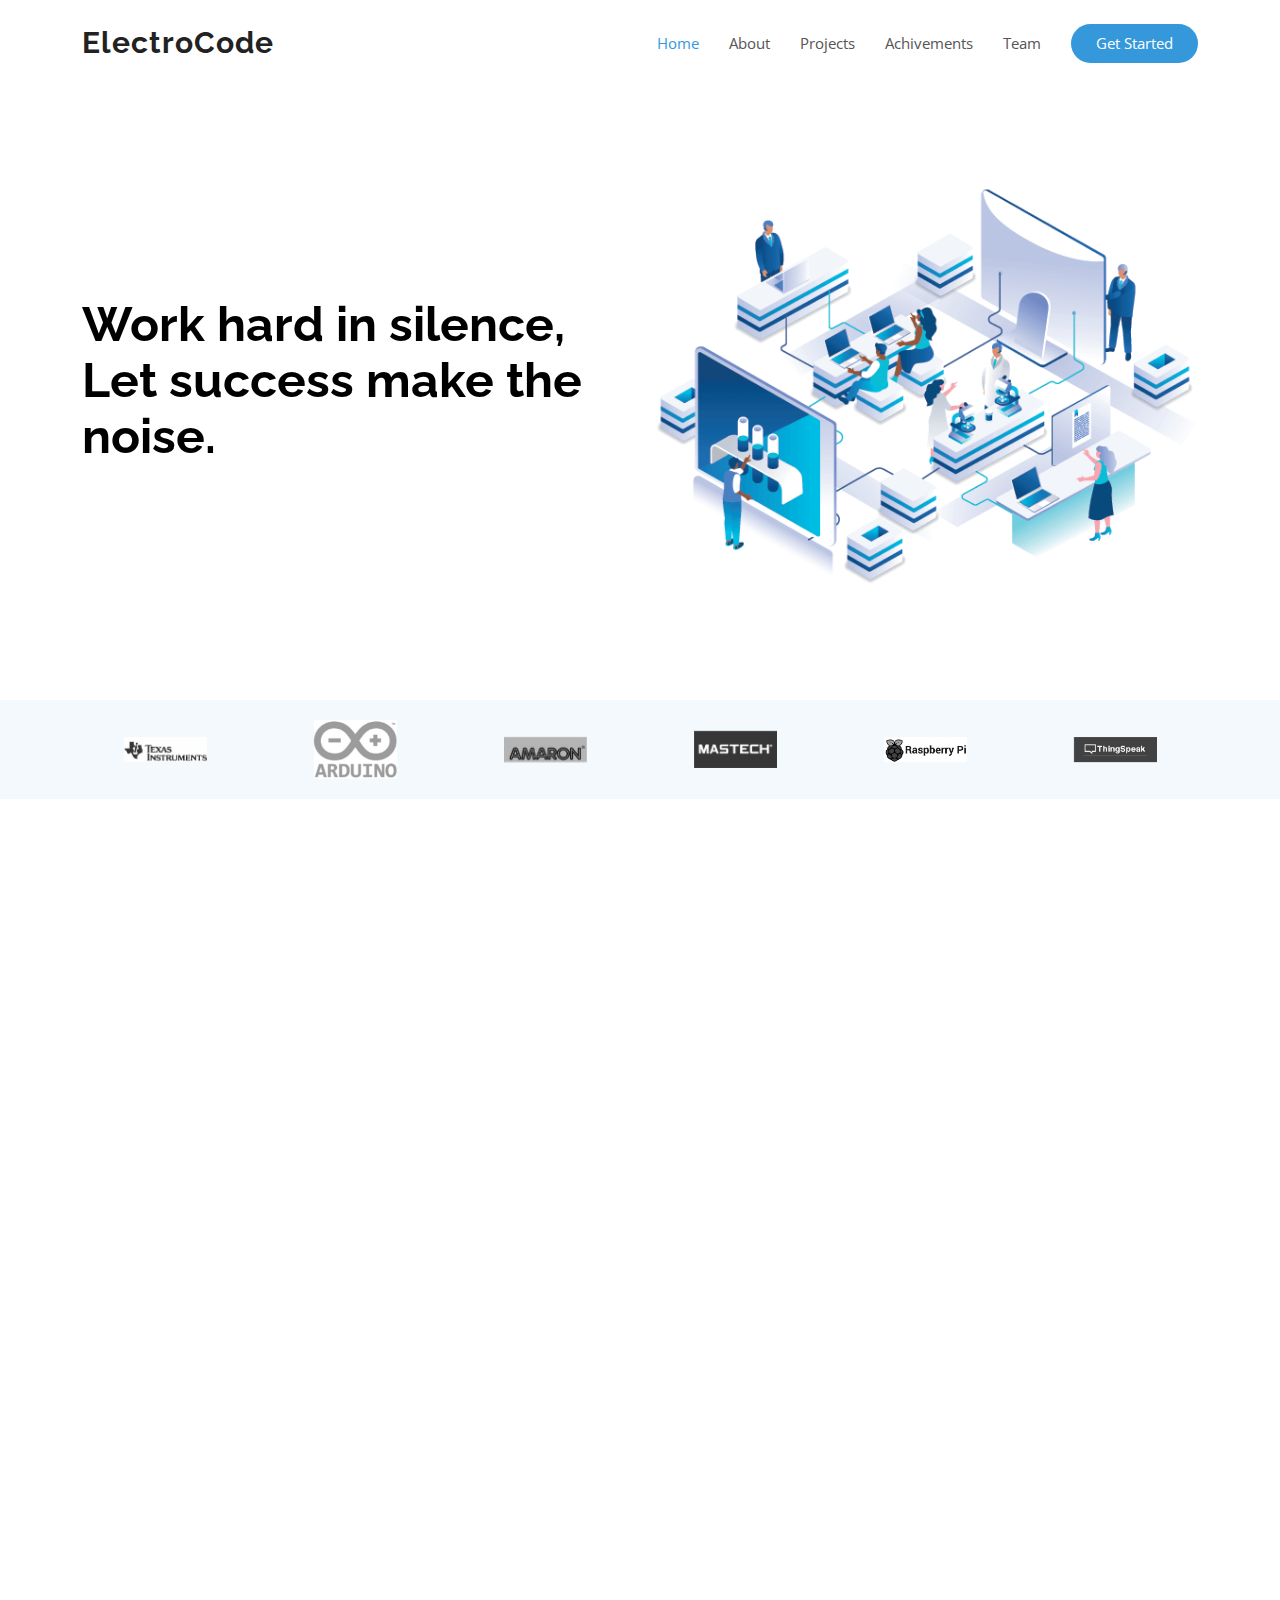
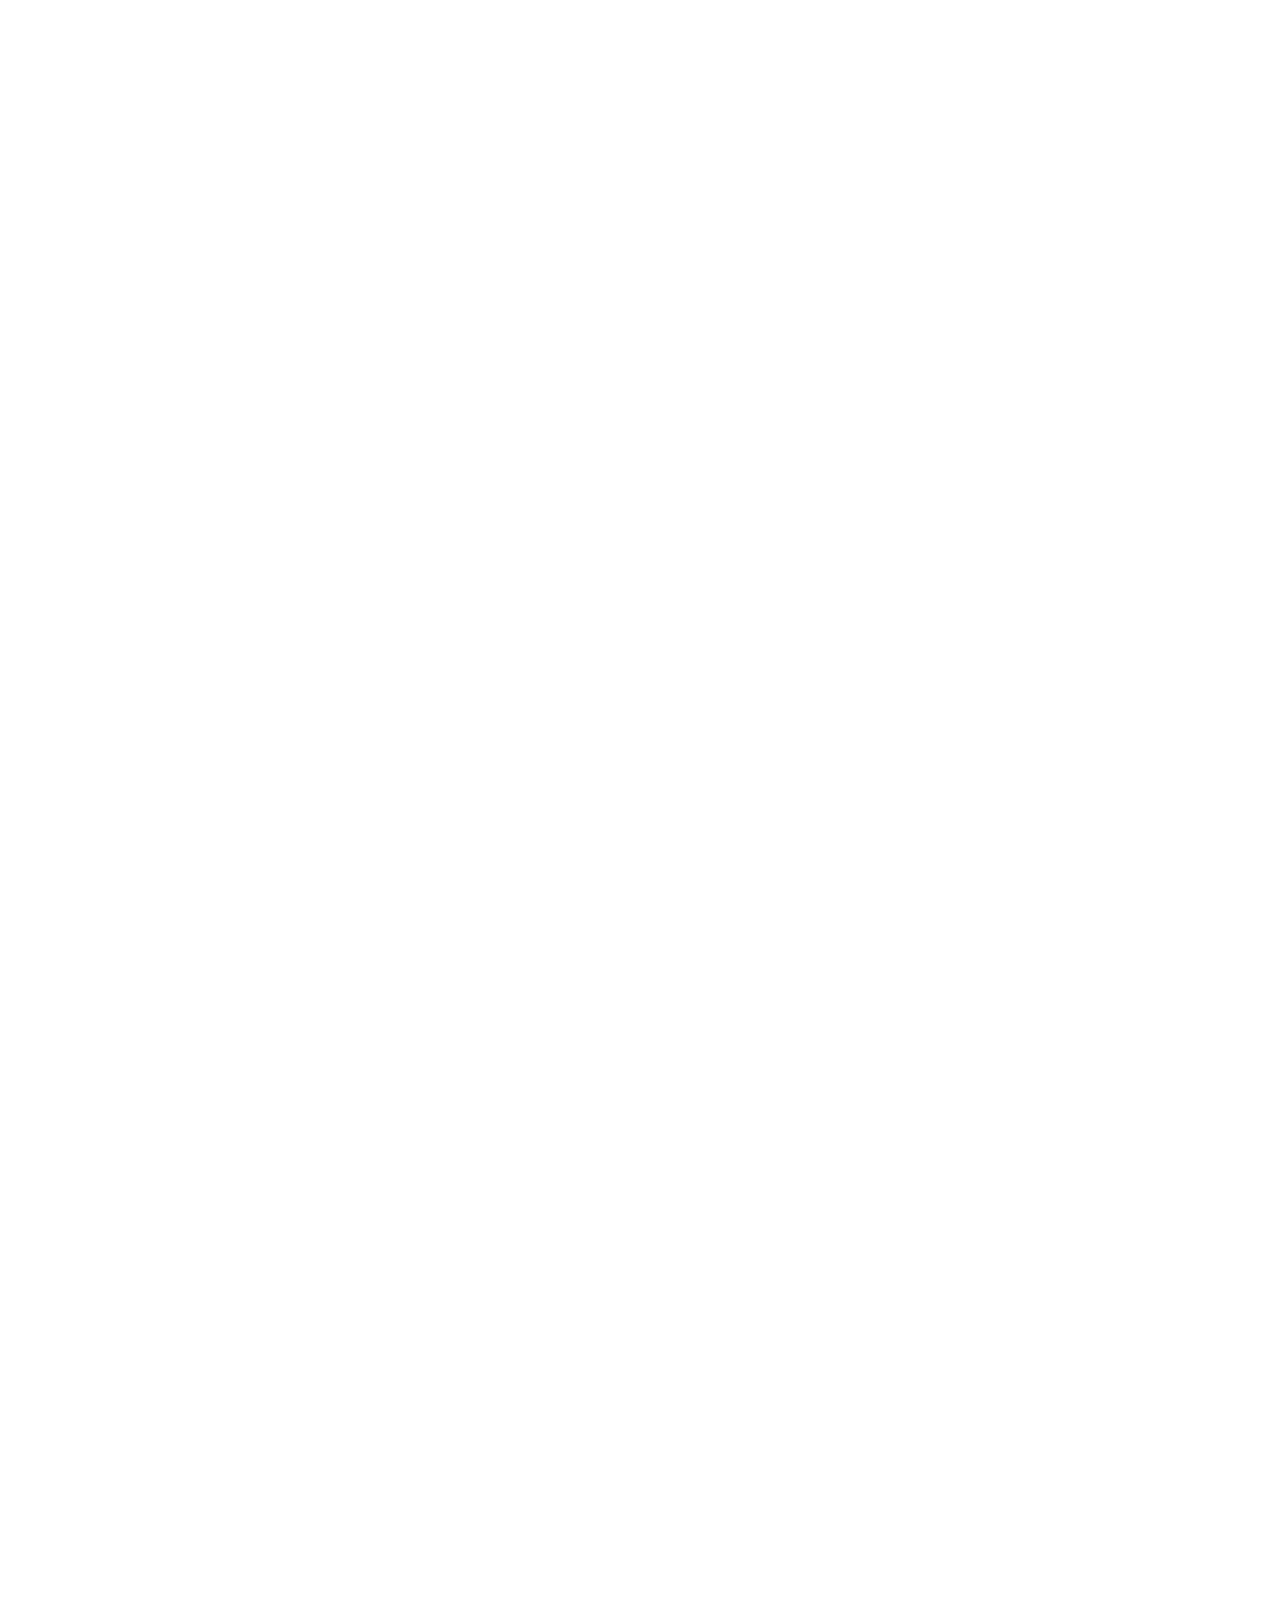
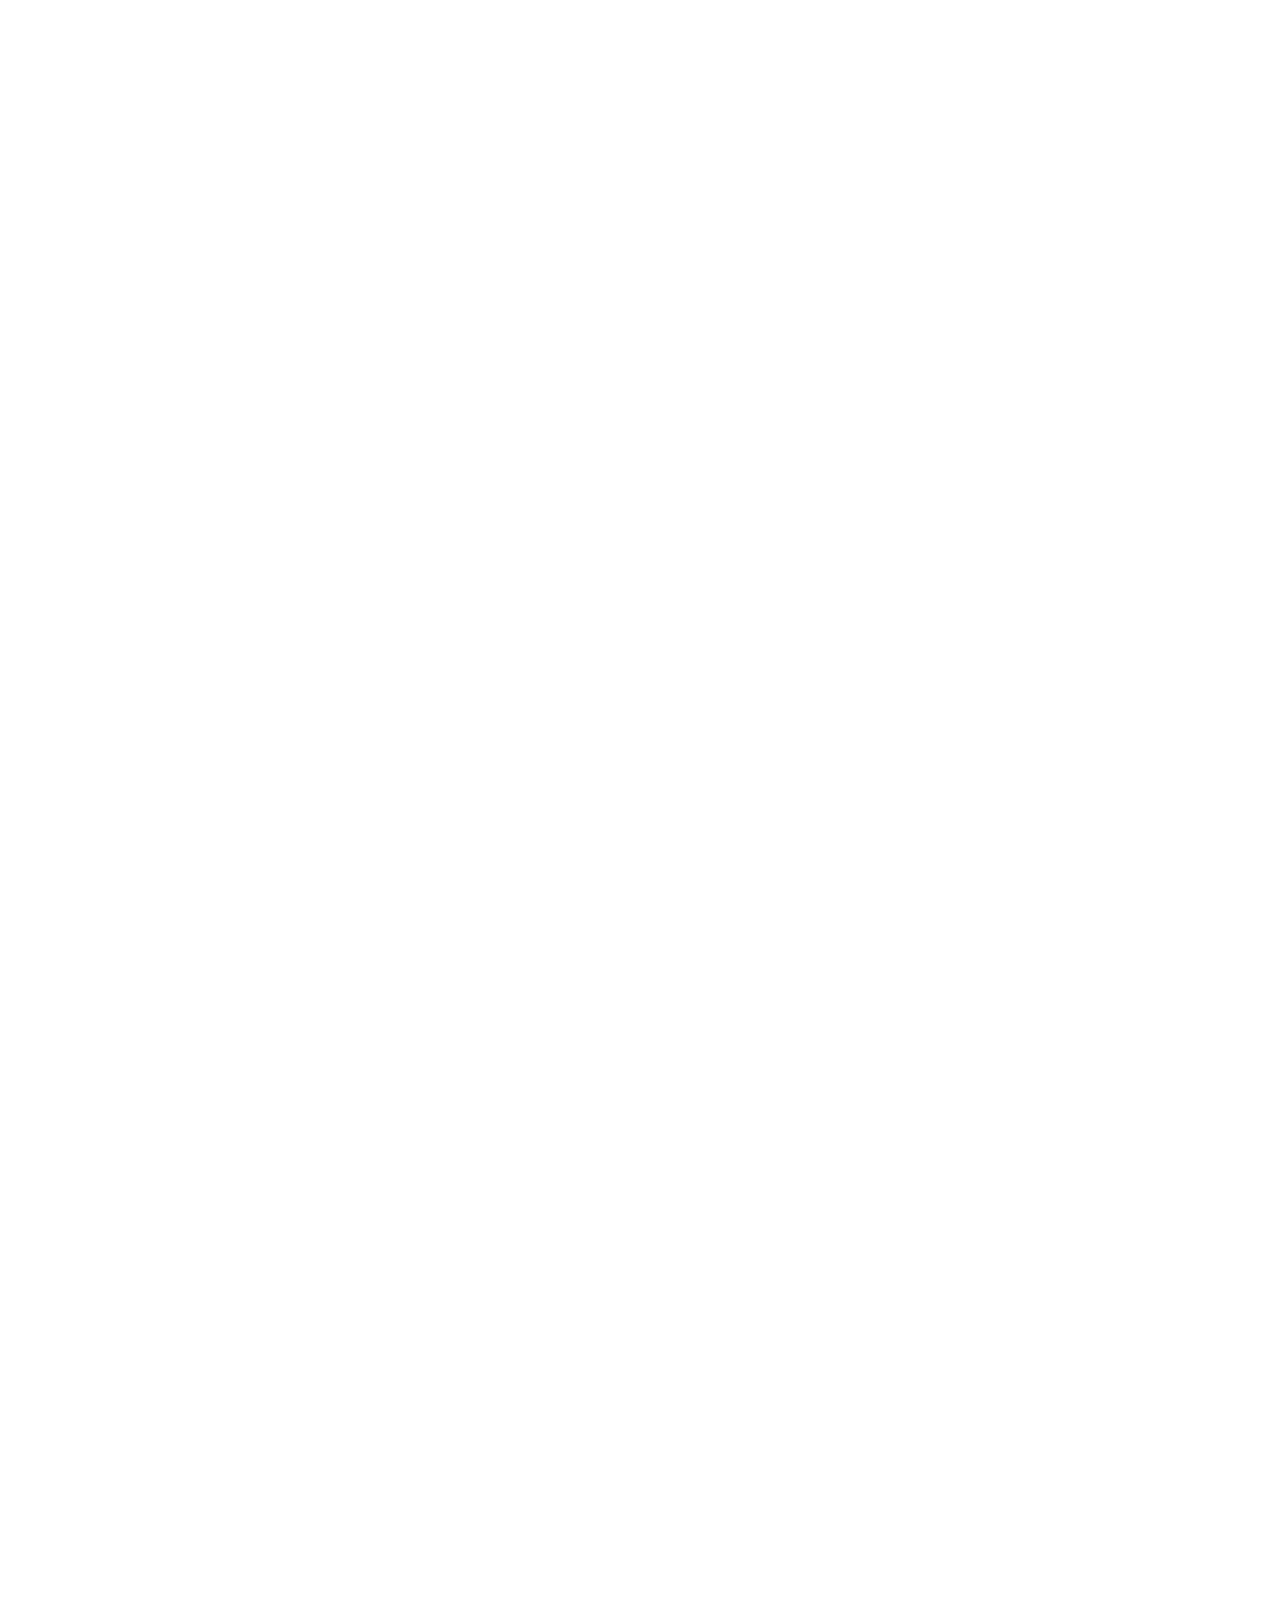
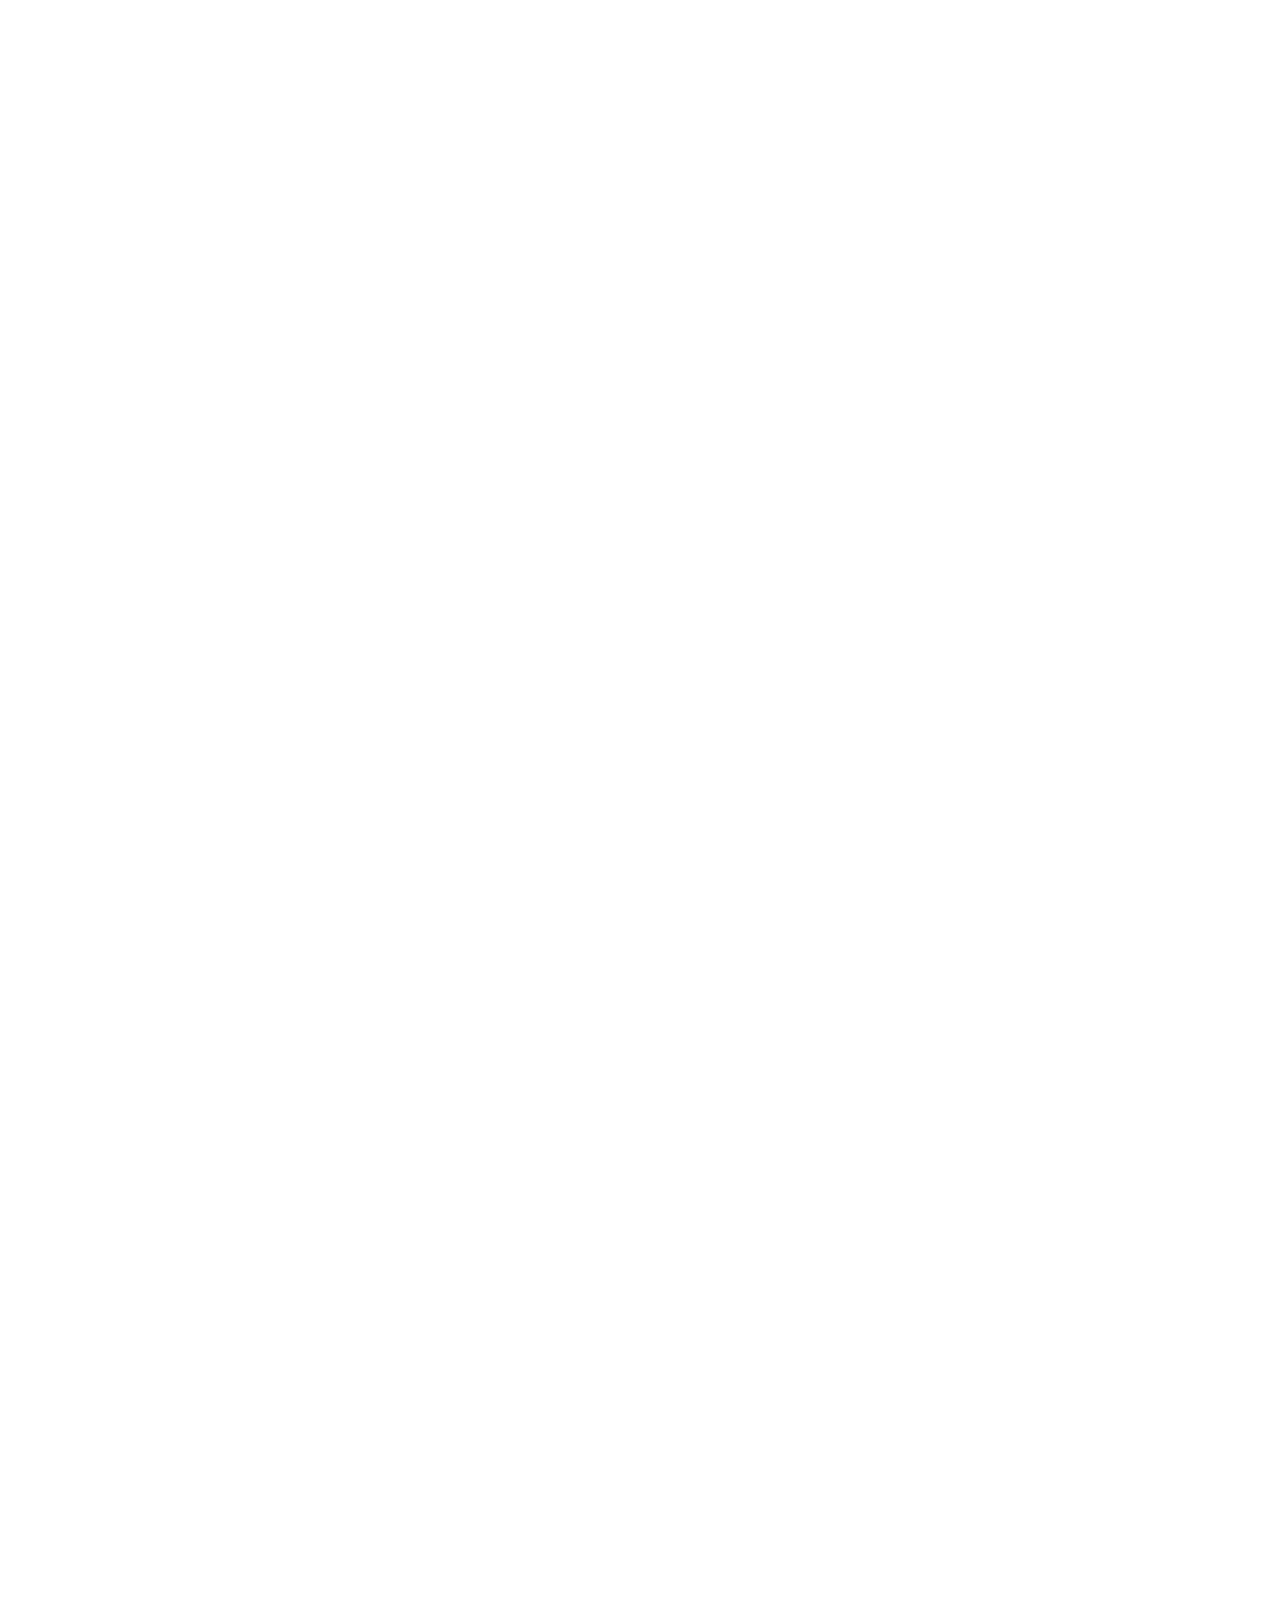
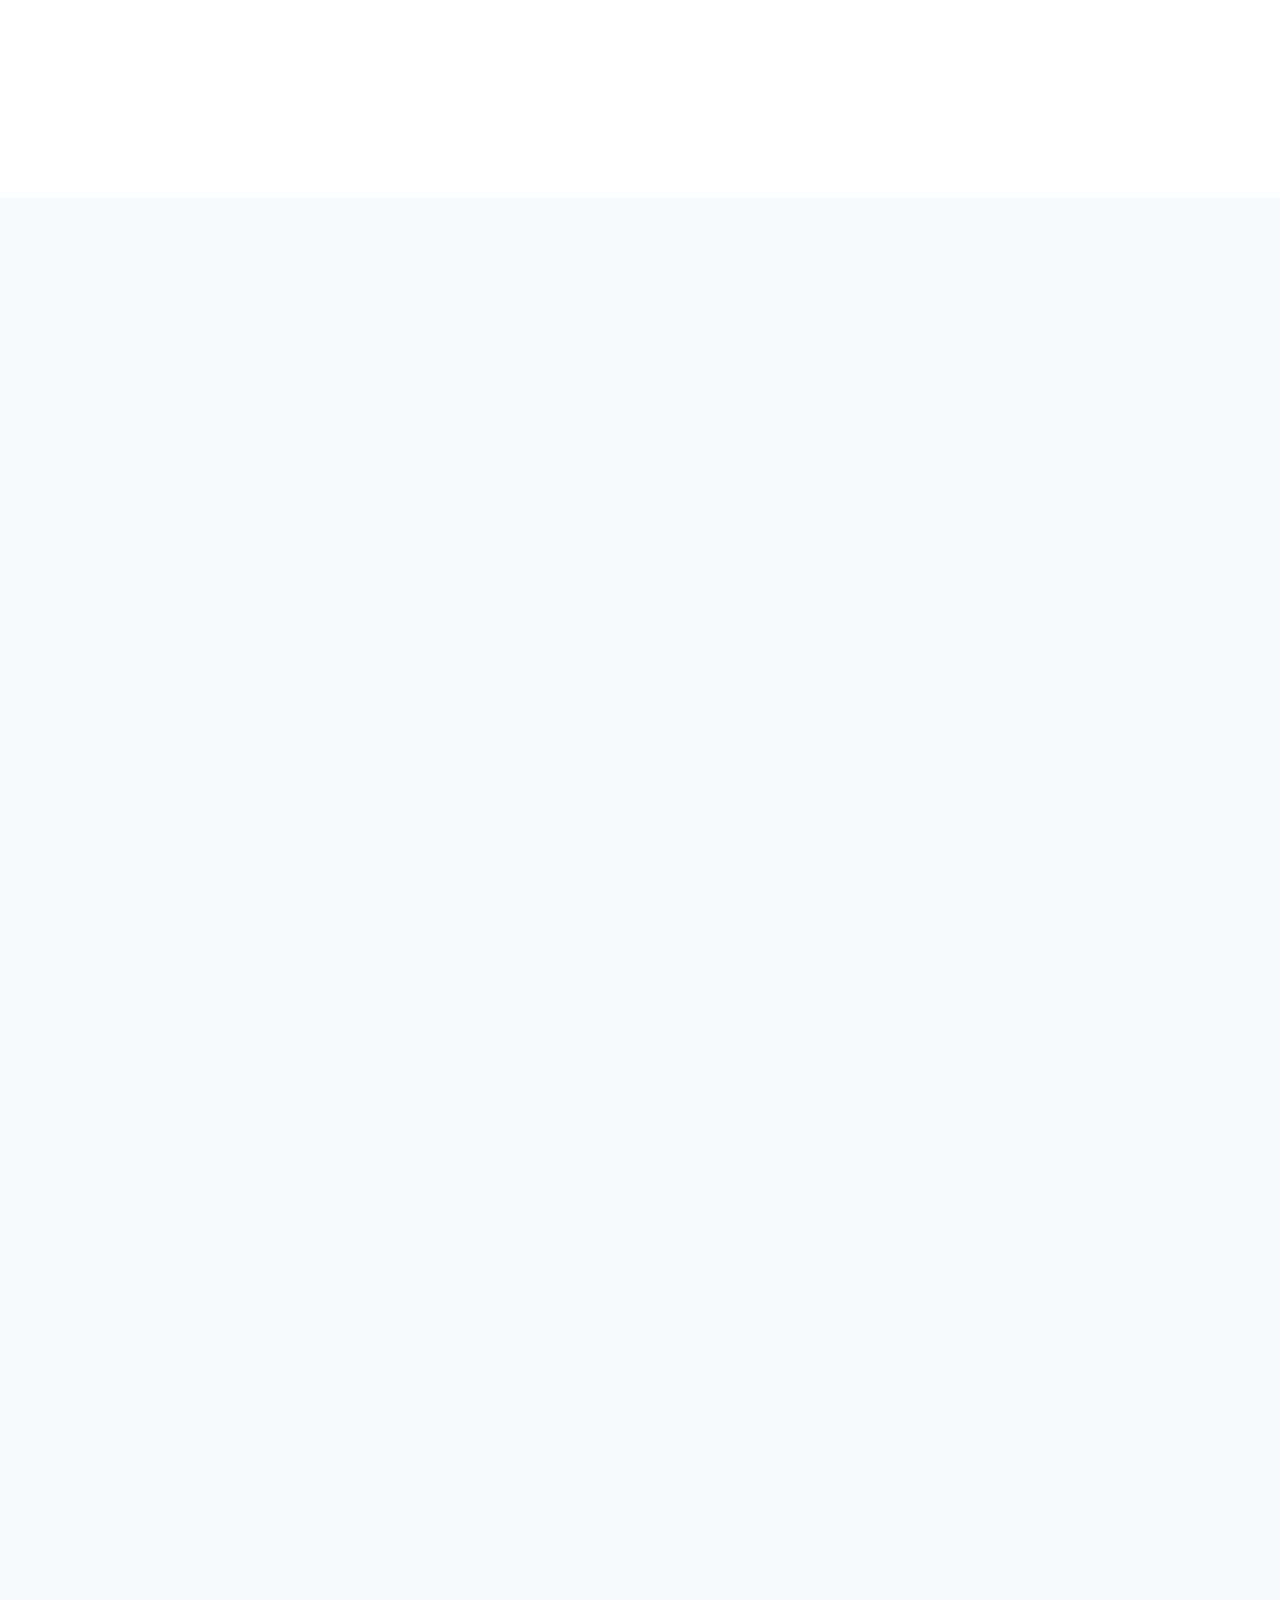
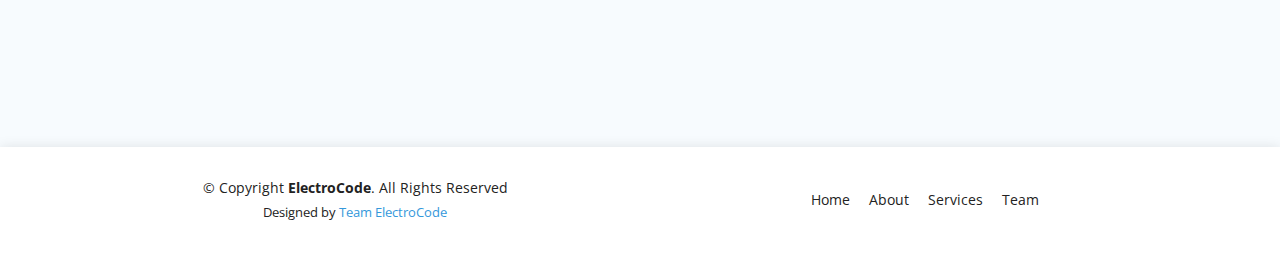
<file: index.html>
<!DOCTYPE html>
<html lang="en">

<head>
  <meta charset="utf-8">
  <meta content="width=device-width, initial-scale=1.0" name="viewport">

  <title>ElectroCode</title>
  <meta content="" name="description">
  <meta content="" name="keywords">

  <!-- Favicons -->
  <link href="assets/img/favicon.jpg" rel="icon">
  <link href="assets/img/apple-touch-icon.jpg" rel="apple-touch-icon">

  <!-- Google Fonts -->
  <link href="https://fonts.googleapis.com/css?family=Open+Sans:300,300i,400,400i,600,600i,700,700i|Raleway:300,300i,400,400i,500,500i,600,600i,700,700i|Poppins:300,300i,400,400i,500,500i,600,600i,700,700i" rel="stylesheet">

  <!-- Vendor CSS Files -->
  <link href="assets/vendor/aos/aos.css" rel="stylesheet">
  <link href="assets/vendor/bootstrap/css/bootstrap.min.css" rel="stylesheet">
  <link href="assets/vendor/bootstrap-icons/bootstrap-icons.css" rel="stylesheet">
  <link href="assets/vendor/boxicons/css/boxicons.min.css" rel="stylesheet">
  <link href="assets/vendor/glightbox/css/glightbox.min.css" rel="stylesheet">
  <link href="assets/vendor/remixicon/remixicon.css" rel="stylesheet">
  <link href="assets/vendor/swiper/swiper-bundle.min.css" rel="stylesheet">

  <!-- Template Main CSS File -->
  <link href="assets/css/style.css" rel="stylesheet">
</head>

<body>

  <!-- ======= Header ======= -->
  <header id="header" class="fixed-top d-flex align-items-center">
    <div class="container d-flex align-items-center justify-content-between">

      <div class="logo">
        <h1><a href="index.html">ElectroCode</a></h1>
        <!-- Uncomment below if you prefer to use an image logo -->
        <!-- <a href="index.html"><img src="assets/img/logo.png" alt="" class="img-fluid"></a>-->
      </div>

      <nav id="navbar" class="navbar">
        <ul>
          <li><a class="nav-link scrollto active" href="#hero">Home</a></li>
          <li><a class="nav-link scrollto" href="#about">About</a></li>
          <li><a class="nav-link scrollto" href="#services">Projects</a></li>
          <li><a class="nav-link scrollto" href="#portfolio">Achivements</a></li>
          <li><a class="nav-link scrollto" href="#team">Team</a></li>
          <li><a class="getstarted scrollto" href="#about">Get Started</a></li>
        </ul>
        <i class="bi bi-list mobile-nav-toggle"></i>
      </nav><!-- .navbar -->

    </div>
  </header><!-- End Header -->

  <!-- ======= Hero Section ======= -->
  <section id="hero" class="d-flex align-items-center">

    <div class="container">
      <div class="row">
        <div class="col-lg-6 pt-5 pt-lg-0 order-2 order-lg-1 d-flex flex-column justify-content-center">
          
          <h1 data-aos="fade-up" data-aos-delay="400">Work hard in silence, Let success make the noise.</h1>
          
        </div>
        <div class="col-lg-6 order-1 order-lg-2 hero-img" data-aos="fade-left" data-aos-delay="200">
          <img src="assets/img/hero-img.png" class="img-fluid animated" alt="">
        </div>
      </div>
    </div>

  </section><!-- End Hero -->

  <main id="main">

    <!-- ======= Clients Section ======= -->
    <section id="clients" class="clients clients">
      <div class="container">

        <div class="row">

          <div class="col-lg-2 col-md-4 col-6">
            <img src="assets/img/clients/client-1.jpg" class="img-fluid" alt="" data-aos="zoom-in">
          </div>

          <div class="col-lg-2 col-md-4 col-6">
            <img src="assets/img/clients/client-2.jpg" class="img-fluid" alt="" data-aos="zoom-in" data-aos-delay="100">
          </div>

          <div class="col-lg-2 col-md-4 col-6">
            <img src="assets/img/clients/client-3.jpg" class="img-fluid" alt="" data-aos="zoom-in" data-aos-delay="200">
          </div>

          <div class="col-lg-2 col-md-4 col-6">
            <img src="assets/img/clients/client-4.jpg" class="img-fluid" alt="" data-aos="zoom-in" data-aos-delay="300">
          </div>

          <div class="col-lg-2 col-md-4 col-6">
            <img src="assets/img/clients/client-5.jpg" class="img-fluid" alt="" data-aos="zoom-in" data-aos-delay="400">
          </div>

          <div class="col-lg-2 col-md-4 col-6">
            <img src="assets/img/clients/client-6.jpg" class="img-fluid" alt="" data-aos="zoom-in" data-aos-delay="500">
          </div>

          
        </div>

      </div>
    </section><!-- End Clients Section -->

    <!-- ======= About Us Section ======= -->
    <section id="about" class="about">
      <div class="container">

        <div class="section-title" data-aos="fade-up">
          <h2>About Us</h2>
        </div>

        <div class="row content">
          <div class="col-lg-6" data-aos="fade-up" data-aos-delay="150">
            <p>Join us and explore the world of new technology paticularly involving!.</p>
            <ul>
              <li><i class="ri-check-double-line"></i> Sofwares</li>
              <li><i class="ri-check-double-line"></i> Hardwares</li>
              <li><i class="ri-check-double-line"></i> Networking</li>
            </ul>
          </div>
          <div class="col-lg-6 pt-4 pt-lg-0" data-aos="fade-up" data-aos-delay="300">
            <p>
              Team Electrocode is persistently working on both hardware and software . We have worked with various technologies namely,  machine learning , IOT , Computer Vision Etc. Our main aim is to build such  projects or implement such ideas that could make life easier.
            </p>
           
          </div>
        </div>
        <br>

        <div class="row content">
          <div class="col-lg-6" data-aos="fade-up" data-aos-delay="150">
            <p>Team ElectroCode is mainly focusing on  various Technologies which can help in making our life less tedious.</p>
            <ul>
              <li><i class="ri-check-double-line"></i>We have automated several day to day activities. </li>
              <li><i class="ri-check-double-line"></i> we are also working on Industrial level automation. </li>
              
            </ul>
          </div>
          <div class="col-lg-6 pt-4 pt-lg-0" data-aos="fade-up" data-aos-delay="300">
            
            <a href="#" class="btn-learn-more">Learn More</a>
          </div>
        </div>

      </div>
    </section>

    <!-- ======= Counts Section ======= -->
    <section id="counts" class="counts">
      <div class="container">

        <div class="row">
          <div class="image col-xl-5 d-flex align-items-stretch justify-content-center justify-content-xl-start" data-aos="fade-right" data-aos-delay="150">
            <iframe width="560" height="315" src="https://www.youtube.com/embed/ldJEZW4WxSI" title="YouTube video player" frameborder="0" allow="accelerometer; autoplay; clipboard-write; encrypted-media; gyroscope; picture-in-picture" allowfullscreen></iframe>
          </div>

          <div class="col-xl-7 d-flex align-items-stretch pt-4 pt-xl-0" data-aos="fade-left" data-aos-delay="300">
            <div class="content d-flex flex-column justify-content-center">
              <div class="row">
                <div class="col-md-6 d-md-flex align-items-md-stretch">
                  <div class="count-box">
                    <i class="bi bi-emoji-smile"></i>
                    <span data-purecounter-start="0" data-purecounter-end="15" data-purecounter-duration="1" class="purecounter"></span>
                    <p><strong>Projects done till now  and some of them are currently in working.</strong>  </p>
                  </div>
                </div>

                <div class="col-md-6 d-md-flex align-items-md-stretch">
                  <div class="count-box">
                    <i class="bi bi-journal-richtext"></i>
                    <span data-purecounter-start="0" data-purecounter-end="10" data-purecounter-duration="1" class="purecounter"></span>
                    <p><strong>Our team has competed in various hardware events &amp; software hackthons.</strong></p>
                  </div>
                </div>

                <div class="col-md-6 d-md-flex align-items-md-stretch">
                  <div class="count-box">
                    <i class="bi bi-clock"></i>
                    <span data-purecounter-start="0" data-purecounter-end="2" data-purecounter-duration="1" class="purecounter"></span>
                    <p><strong>Years of experience, working with Hardwares &amp; Softwares.</strong> </p>
                  </div>
                </div>

                <div class="col-md-6 d-md-flex align-items-md-stretch">
                  <div class="count-box">
                    <i class="bi bi-award"></i>
                    <span data-purecounter-start="0" data-purecounter-end="1" data-purecounter-duration="1" class="purecounter"></span>
                    <p><strong>Patent Smart Intravanous Stand with IOT</strong></p>
                  </div>
                </div>
              </div>
            </div>
          </div>
        </div>

      </div>
    </section><!-- End Counts Section -->

    <!-- ======= Services Section ======= -->
    <section id="services" class="services">
      <div class="container">

        <div class="section-title" data-aos="fade-up">
          <h2>Projects</h2>
          <p>Our Team has Build some IOT based projects which may be make our life easier...</p>
        </div>

        <div class="row">
          <div class="col-md-6 col-lg-3 d-flex align-items-stretch mb-5 mb-lg-0">
            <div class="icon-box" data-aos="fade-up" data-aos-delay="100">
              <div class="icon"><i class="bx bx-donate-blood"></i></div>
              <h4 class="title"><a href="waste_water.html">Smart Waste Water treatment with IOT</a></h4>
              <p class="description"></p>
            </div>
          </div>

          <div class="col-md-6 col-lg-3 d-flex align-items-stretch mb-5 mb-lg-0">
            <div class="icon-box" data-aos="fade-up" data-aos-delay="200">
              <div class="icon"><i class="bx bx-body"></i></div>
              <h4 class="title"><a href="smart_iv.html">Smart Intravanous Stand with IOT</a></h4>
              <p class="description"></p>
            </div>
          </div>

          <div class="col-md-6 col-lg-3 d-flex align-items-stretch mb-5 mb-lg-0">
            <div class="icon-box" data-aos="fade-up" data-aos-delay="300">
              <div class="icon"><i class="bx bx-water"></i></div>
              <h4 class="title"><a href="smart_soil.html">Smart Soil Irrigation System with IOT</a></h4>
              <p class="description"></p>
            </div>
          </div>

          <div class="col-md-6 col-lg-3 d-flex align-items-stretch mb-5 mb-lg-0">
            <div class="icon-box" data-aos="fade-up" data-aos-delay="400">
              <div class="icon"><i class="bx bx-color-fill"></i></div>
              <h4 class="title"><a href="water_sprinkal.html">Smart Water Sprinkal System with IOT</a></h4>
              <p class="description"></p>
            </div>
          </div>
        </div>

        <br>

        <div class="row">
          <div class="col-md-6 col-lg-3 d-flex align-items-stretch mb-5 mb-lg-0">
            <div class="icon-box" data-aos="fade-up" data-aos-delay="100">
              <div class="icon"><i class="bx bx-meteor"></i></div>
              <h4 class="title"><a href="smart_UAV.html">Smart Fire Controlled UAV with IOT</a></h4>
              <p class="description"></p>
            </div>
          </div>

          <div class="col-md-6 col-lg-3 d-flex align-items-stretch mb-5 mb-lg-0">
            <div class="icon-box" data-aos="fade-up" data-aos-delay="200">
              <div class="icon"><i class="bx bx-coin-stack"></i></div>
              <h4 class="title"><a href="smart_water.html">Smart Water Irrigation System with IOT</a></h4>
              <p class="description"></p>
            </div>
          </div>

          <div class="col-md-6 col-lg-3 d-flex align-items-stretch mb-5 mb-lg-0">
            <div class="icon-box" data-aos="fade-up" data-aos-delay="300">
              <div class="icon"><i class="bx bx-bug-alt"></i></div>
              <h4 class="title"><a href="star_delta.html">Star Delta Moter Controller with IOT</a></h4>
              <p class="description"></p>
            </div>
          </div>

          <div class="col-md-6 col-lg-3 d-flex align-items-stretch mb-5 mb-lg-0">
            <div class="icon-box" data-aos="fade-up" data-aos-delay="400">
              <div class="icon"><i class="bx bx-world"></i></div>
              <h4 class="title"><a href="smart_green.html">Smart Green House Effect with PLC Scada</a></h4>
              <p class="description"></p>
            </div>
          </div>
        </div>

        <br>

        <div class="row">
          <div class="col-md-6 col-lg-3 d-flex align-items-stretch mb-5 mb-lg-0">
            <div class="icon-box" data-aos="fade-up" data-aos-delay="100">
              <div class="icon"><i class="bx bx-cctv"></i></div>
              <h4 class="title"><a href="smart_security.html">Smart Security System with Computer Vission</a></h4>
              <p class="description"></p>
            </div>
          </div>

          <div class="col-md-6 col-lg-3 d-flex align-items-stretch mb-5 mb-lg-0">
            <div class="icon-box" data-aos="fade-up" data-aos-delay="200">
              <div class="icon"><i class="bx bx-code-alt"></i></div>
              <h4 class="title"><a href="the_electrocode.html">The ElectroCode Platform Website</a></h4>
              <p class="description"></p>
            </div>
          </div>

          <div class="col-md-6 col-lg-3 d-flex align-items-stretch mb-5 mb-lg-0">
            <div class="icon-box" data-aos="fade-up" data-aos-delay="300">
              <div class="icon"><i class="bx bx-code-alt"></i></div>
              <h4 class="title"><a href="the_encounter.html">The Encounter Education website</a></h4>
              <p class="description"></p>
            </div>
          </div>

          <div class="col-md-6 col-lg-3 d-flex align-items-stretch mb-5 mb-lg-0">
            <div class="icon-box" data-aos="fade-up" data-aos-delay="400">
              <div class="icon"><i class="bx bx-joystick"></i></div>
              <h4 class="title"><a href="box_bird.html">The Box Bird Flying Game with Python</a></h4>
              <p class="description"></p>
            </div>
          </div>
        </div>

        <br>
        <div class="row">
          <div class="col-md-6 col-lg-3 d-flex align-items-stretch mb-5 mb-lg-0">
            <div class="icon-box" data-aos="fade-up" data-aos-delay="100">
              <div class="icon"><i class="bx bx-wifi"></i></div>
              <h4 class="title"><a href="home_auto.html">Home Automation with Google Assistant</a></h4>
              <p class="description"></p>
            </div>
          </div>

         


      </div>
    </section><!-- End Services Section -->

   
    <!-- ======= Features Section ======= -->
    <section id="features" class="features">
      <div class="container">

        <div class="section-title" data-aos="fade-up">
          <h2>Technology Stack</h2>
          <p>Our Team is Continuously working with these Technologies...</p>
        </div>

        <div class="row" data-aos="fade-up" data-aos-delay="300">
          <div class="col-lg-3 col-md-4">
            <div class="icon-box">
              <i class="bx bx-cube" style="color: #ffbb2c;"></i>
              <h3><a href=""></a>C \ C++ Programming</h3>
            </div>
          </div>
          <div class="col-lg-3 col-md-4 mt-4 mt-md-0">
            <div class="icon-box">
              <i class="bx bx-unite" style="color: #5578ff;"></i>
              <h3><a href=""></a>Python Programming</h3>
            </div>
          </div>
          <div class="col-lg-3 col-md-4 mt-4 mt-md-0">
            <div class="icon-box">
              <i class="bx bx-network-chart" style="color: #e80368;"></i>
              <h3><a href=""></a>Computer Vision</h3>
            </div>
          </div>
          <div class="col-lg-3 col-md-4 mt-4 mt-lg-0">
            <div class="icon-box">
              <i class="bx bx-microchip" style="color: #e361ff;"></i>
              <h3><a href=""></a>Hardware Programming</h3>
            </div>
          </div>
          <div class="col-lg-3 col-md-4 mt-4">
            <div class="icon-box">
              <i class="bx bx-atom" style="color: #47aeff;"></i>
              <h3><a href=""></a>Aurdino</h3>
            </div>
          </div>
          <div class="col-lg-3 col-md-4 mt-4">
            <div class="icon-box">
              <i class="ri-gradienter-line" style="color: #ffa76e;"></i>
              <h3><a href=""></a>Texas Instruments</h3>
            </div>
          </div>
          <div class="col-lg-3 col-md-4 mt-4">
            <div class="icon-box">
              <i class="ri-file-list-3-line" style="color: #11dbcf;"></i>
              <h3><a href=""></a>PCB fabrication</h3>
            </div>
          </div>
          <div class="col-lg-3 col-md-4 mt-4">
            <div class="icon-box">
              <i class="bx bx-bot" style="color: #4233ff;"></i>
              <h3><a href=""></a>Automation</h3>
            </div>
          </div>
          <div class="col-lg-3 col-md-4 mt-4">
            <div class="icon-box">
              <i class="bx bx-cloud-rain" style="color: #b2904f;"></i>
              <h3><a href=""></a>Server Deployment</h3>
            </div>
          </div>
          <div class="col-lg-3 col-md-4 mt-4">
            <div class="icon-box">
              <i class="bx bx-sitemap" style="color: #b20969;"></i>
              <h3><a href=""></a>Machine Learning</h3>
            </div>
          </div>
          <div class="col-lg-3 col-md-4 mt-4">
            <div class="icon-box">
              <i class="bx bx-broadcast" style="color: #ff5828;"></i>
              <h3><a href=""></a>Modules Interfacing</h3>
            </div>
          </div>
          <div class="col-lg-3 col-md-4 mt-4">
            <div class="icon-box">
              <i class="ri-fingerprint-line" style="color: #29cc61;"></i>
              <h3><a href=""></a>Robotics</h3>
            </div>
          </div>
          <div class="col-lg-3 col-md-4 mt-4">
            <div class="icon-box">
              <i class="bx bx-hive" style="color: #11dbcf"></i>
              <h3><a href=""></a>Respberry Pi</h3>
            </div>
          </div>
          <div class="col-lg-3 col-md-4 mt-4">
            <div class="icon-box">
              <i class="bx bx-code-alt" style="color: #ffbb2c;"></i>
              <h3><a href=""></a>Web Development</h3>
            </div>
          </div>
          <div class="col-lg-3 col-md-4 mt-4">
            <div class="icon-box">
              <i class="bx bx-pencil" style="color: #e361ff;"></i>
              <h3><a href=""></a>Content Writing</h3>
            </div>
          </div>
          <div class="col-lg-3 col-md-4 mt-4">
            <div class="icon-box">
              <i class="bx bx-cloud-snow" style="color: #b20969;"></i>
              <h3><a href=""></a>Internet of Things</h3>
            </div>
          </div>
        </div>

      </div>
    </section><!-- End Features Section -->


    
    <!-- ======= Portfolio Section ======= -->
    <section id="portfolio" class="portfolio">
      <div class="container" data-aos="fade-up">

        <div class="section-title">
          <h2>Achivements</h2>
          <p>Take a look at our achievements:

        <ul id="portfolio-flters" class="d-flex justify-content-center" data-aos="fade-up" data-aos-delay="100">
          <li data-filter="*" class="filter-active">All</li>
          <li data-filter=".filter-app">NEWS</li>
          <li data-filter=".filter-card">Honors</li>
          <li data-filter=".filter-web">Work</li>
        </ul>

        <div class="row portfolio-container" data-aos="fade-up" data-aos-delay="200">

          <div class="col-lg-4 col-md-6 portfolio-item filter-app">
            <div class="portfolio-img"><img src="assets/img/portfolio/portfolio-1.jpg" class="img-fluid" alt=""></div>
          </div>

          <div class="col-lg-4 col-md-6 portfolio-item filter-app">
            <div class="portfolio-img"><img src="assets/img/portfolio/portfolio-2.jpg" class="img-fluid" alt=""></div>
          </div>

          <div class="col-lg-4 col-md-6 portfolio-item filter-app">
            <div class="portfolio-img"><img src="assets/img/portfolio/portfolio-3.jpg" class="img-fluid" alt=""></div>
          </div>

          <div class="col-lg-4 col-md-6 portfolio-item filter-card">
            <div class="portfolio-img"><img src="assets/img/portfolio/portfolio-11.jpg" class="img-fluid" alt=""></div>
          </div>

          <div class="col-lg-4 col-md-6 portfolio-item filter-card">
            <div class="portfolio-img"><img src="assets/img/portfolio/portfolio-12.jpg" class="img-fluid" alt=""></div>
          </div>

          <div class="col-lg-4 col-md-6 portfolio-item filter-card">
            <div class="portfolio-img"><img src="assets/img/portfolio/portfolio-13.jpg" class="img-fluid" alt=""></div>
          </div>

          <div class="col-lg-4 col-md-6 portfolio-item filter-card">
            <div class="portfolio-img"><img src="assets/img/portfolio/portfolio-14.jpg" class="img-fluid" alt=""></div>
          </div>

          <div class="col-lg-4 col-md-6 portfolio-item filter-card">
            <div class="portfolio-img"><img src="assets/img/portfolio/portfolio-15.jpg" class="img-fluid" alt=""></div>
          </div>

          <div class="col-lg-4 col-md-6 portfolio-item filter-card">
            <div class="portfolio-img"><img src="assets/img/portfolio/portfolio-16.jpg" class="img-fluid" alt=""></div>
          </div>

          <div class="col-lg-4 col-md-6 portfolio-item filter-card">
            <div class="portfolio-img"><img src="assets/img/portfolio/portfolio-17.jpg" class="img-fluid" alt=""></div>
          </div>

          <div class="col-lg-4 col-md-6 portfolio-item filter-card">
            <div class="portfolio-img"><img src="assets/img/portfolio/portfolio-18.jpg" class="img-fluid" alt=""></div>
          </div>

          <div class="col-lg-4 col-md-6 portfolio-item filter-card">
            <div class="portfolio-img"><img src="assets/img/portfolio/portfolio-19.png" class="img-fluid" alt=""></div>
          </div>

          <div class="col-lg-8 col-md-6 portfolio-item filter-card">
            <div class="portfolio-img"><img src="assets/img/portfolio/portfolio-20.png" class="img-fluid" alt=""></div>
          </div>

          

          <div class="col-lg-4 col-md-6 portfolio-item filter-card">
            <div class="portfolio-img"><img src="assets/img/portfolio/portfolio-4.jpg" class="img-fluid" alt=""></div>
          </div>

          <div class="col-lg-4 col-md-6 portfolio-item filter-app">
            <div class="portfolio-img"><img src="assets/img/portfolio/portfolio-5.jpg" class="img-fluid" alt=""></div>
          </div>

          <div class="col-lg-4 col-md-6 portfolio-item filter-app">
            <div class="portfolio-img"><img src="assets/img/portfolio/portfolio-6.jpg" class="img-fluid" alt=""></div>
          </div>

          <div class="col-lg-4 col-md-6 portfolio-item filter-card">
            <div class="portfolio-img"><img src="assets/img/portfolio/portfolio-7.jpg" class="img-fluid" alt=""></div>
          </div>

          <div class="col-lg-4 col-md-6 portfolio-item filter-card">
            <div class="portfolio-img"><img src="assets/img/portfolio/portfolio-8.jpg" class="img-fluid" alt=""></div>
          </div>

          <div class="col-lg-4 col-md-6 portfolio-item filter-card">
            <div class="portfolio-img"><img src="assets/img/portfolio/portfolio-9.jpg" class="img-fluid" alt=""></div>
          </div>




        </div>

      </div>
    </section><!-- End Portfolio Section -->

    <!-- ======= Testimonials Section ======= -->
    <section id="testimonials" class="testimonials section-bg">
      <div class="container">

        <div class="section-title" data-aos="fade-up">
          <h2>Feedback</h2>
          <p>Review of differents stream about about our project and working stratgies.</p>
        </div>

        <div class="testimonials-slider swiper-container" data-aos="fade-up" data-aos-delay="100">
          <div class="swiper-wrapper">

            <div class="swiper-slide">
              <div class="testimonial-wrap">
                <div class="testimonial-item">
                  <img src="assets/img/testimonials/rajeev_sir.jpg" class="testimonial-img" alt="">
                  <h3>Dr. Rajeev Mathur</h3>
                  <h4>Dean &amp; HOD Electronics &amp; Communication Department.</h4>
                  <p>
                    <i class="bx bxs-quote-alt-left quote-icon-left"></i>
                   review of rajeev sir
                    <i class="bx bxs-quote-alt-right quote-icon-right"></i>
                  </p>
                </div>
              </div>
            </div><!-- End testimonial item -->

            <div class="swiper-slide">
              <div class="testimonial-wrap">
                <div class="testimonial-item">
                  <img src="assets/img/testimonials/ravi sir.jpg" class="testimonial-img" alt="">
                  <h3>Mr. Ravi Teli</h3>
                  <h4>Asst. Prof. Electronics and Communication.</h4>
                  <p>
                    <i class="bx bxs-quote-alt-left quote-icon-left"></i>
                   review of Ravi sir
                    <i class="bx bxs-quote-alt-right quote-icon-right"></i>
                  </p>
                </div>
              </div>
            </div><!-- End testimonial item -->

            <div class="swiper-slide">
              <div class="testimonial-wrap">
                <div class="testimonial-item">
                  <img src="assets/img/testimonials/testimonials-2.jpg" class="testimonial-img" alt="">
                  <h3>Dr. Vijendra Maurya</h3>
                  <h4>Prof. Electronics &amp; Communication Department.</h4>
                  <p>
                    <i class="bx bxs-quote-alt-left quote-icon-left"></i>
                    review of Vijendra sir
                    <i class="bx bxs-quote-alt-right quote-icon-right"></i>
                  </p>
                </div>
              </div>
            </div><!-- End testimonial item -->

            <div class="swiper-slide">
              <div class="testimonial-wrap">
                <div class="testimonial-item">
                  <img src="assets/img/testimonials/mam.jpg" class="testimonial-img" alt="">
                  <h3>Dr. Deepika Sahu</h3>
                  <h4>Head of Department English.</h4>
                  <p>
                    <i class="bx bxs-quote-alt-left quote-icon-left"></i>
                    review of Deepika mam
                    <i class="bx bxs-quote-alt-right quote-icon-right"></i>
                  </p>
                </div>
              </div>
            </div><!-- End testimonial item -->

            <div class="swiper-slide">
              <div class="testimonial-wrap">
                <div class="testimonial-item">
                  <img src="assets/img/testimonials/director.jpg" class="testimonial-img" alt="">
                  <h3>Dr. Vikas Misra</h3>
                  <h4>Director of Geetanjali Institute of Technical Studies.</h4>
                  <p>
                    <i class="bx bxs-quote-alt-left quote-icon-left"></i>
                    review of vikas misra
                    <i class="bx bxs-quote-alt-right quote-icon-right"></i>
                  </p>
                </div>
              </div>
            </div><!-- End testimonial item -->

            <div class="swiper-slide">
              <div class="testimonial-wrap">
                <div class="testimonial-item">
                  <img src="assets/img/testimonials/testimonials-5.jpg" class="testimonial-img" alt="">
                  <h3>Dr. Anurag Paliwal</h3>
                  <h4>Prof. Department of Electronics and Communication.</h4>
                  <p>
                    <i class="bx bxs-quote-alt-left quote-icon-left"></i>
                    review of anurag sir
                    <i class="bx bxs-quote-alt-right quote-icon-right"></i>
                  </p>
                </div>
              </div>
            </div><!-- End testimonial item -->

          </div>
          <div class="swiper-pagination"></div>
        </div>

      </div>
    </section><!-- End Testimonials Section -->

    <!-- ======= Team Section ======= -->
    <section id="team" class="team section-bg">
      <div class="container">

        <div class="section-title" data-aos="fade-up">
          <h2>Team</h2>
          <p></p>
        </div>

        
        <div class="row">

        

          <div class="col-lg-3 col-md-6 d-flex align-items-stretch">
            <div class="member" data-aos="fade-up" data-aos-delay="100">
              <div class="member-img">
                <img src="assets/img/team/rajeev_sir.jpg" class="img-fluid" alt="">
                <div class="social">
                  <a href="https://www.twitter.com/Shubhamvagrech3"><i class="bi bi-twitter"></i></a>
                  <a href="https://www.facebook.com/profile.php?id=100005309688638"><i class="bi bi-facebook"></i></a>
                  <a href="https://www.instagram.com/shubhamjain2462"><i class="bi bi-instagram"></i></a>
                  <a href="https://www.linkedin.com/in/shubham-vagrecha-b90204179/"><i class="bi bi-linkedin"></i></a>
                </div>
              </div>
              <div class="member-info">
                <h4>Dr. Rajeev Mathur</h4>
                <span>Team Mentor.</span>
              </div>
            </div>
          </div>

          <div class="col-lg-3 col-md-6 d-flex align-items-stretch">
            <div class="member" data-aos="fade-up" data-aos-delay="100">
              <div class="member-img">
                <img src="assets/img/team/latif_sir.jpg" class="img-fluid" alt="">
                <div class="social">
                  <a href="https://www.twitter.com/Shubhamvagrech3"><i class="bi bi-twitter"></i></a>
                  <a href="https://www.facebook.com/profile.php?id=100005309688638"><i class="bi bi-facebook"></i></a>
                  <a href="https://www.instagram.com/shubhamjain2462"><i class="bi bi-instagram"></i></a>
                  <a href="https://www.linkedin.com/in/shubham-vagrecha-b90204179/"><i class="bi bi-linkedin"></i></a>
                </div>
              </div>
              <div class="member-info">
                <h4>Mr. Latif Khan</h4>
                <span>Team Mentor.</span>
              </div>
            </div>
          </div>

          <div class="col-lg-3 col-md-6 d-flex align-items-stretch">
            <div class="member" data-aos="fade-up" data-aos-delay="200">
              <div class="member-img">
                <img src="assets/img/team/ateek.jpg" class="img-fluid" alt="">
                <div class="social">
                  <a href="https://www.twitter.com/Shubhamvagrech3"><i class="bi bi-twitter"></i></a>
                  <a href="https://www.facebook.com/profile.php?id=100005309688638"><i class="bi bi-facebook"></i></a>
                  <a href="https://www.instagram.com/shubhamjain2462"><i class="bi bi-instagram"></i></a>
                  <a href="https://www.linkedin.com/in/shubham-vagrecha-b90204179/"><i class="bi bi-linkedin"></i></a>
               </div>
              </div>
              <div class="member-info">
                <h4>Mohammad Ateek Samma</h4>
                <span>Team Leader.</span>
              </div>
            </div>
          </div>

          <div class="col-lg-3 col-md-6 d-flex align-items-stretch">
            <div class="member" data-aos="fade-up" data-aos-delay="300">
              <div class="member-img">
                <img src="assets/img/team/shubham.jpg" class="img-fluid" alt="">
                <div class="social">
                  <a href="https://www.twitter.com/Shubhamvagrech3"><i class="bi bi-twitter"></i></a>
                  <a href="https://www.facebook.com/profile.php?id=100005309688638"><i class="bi bi-facebook"></i></a>
                  <a href="https://www.instagram.com/shubhamjain2462"><i class="bi bi-instagram"></i></a>
                  <a href="https://www.linkedin.com/in/shubham-vagrecha-b90204179/"><i class="bi bi-linkedin"></i></a>
                </div>
              </div>
              <div class="member-info">
                <h4>Shubham Vagrecha</h4>
                <span>Circuit Designer.</span>
              </div>
            </div>
          </div>


          

      

         

          
        </div>

        <div class="row">

          
          
          <div class="col-lg-3 col-md-6 d-flex align-items-stretch">
            <div class="member" data-aos="fade-up" data-aos-delay="400">
              <div class="member-img">
                <img src="assets/img/team/lokesh.jpg" class="img-fluid" alt="">
                <div class="social">
                  <a href="https://twitter.com/lokeshs97047988"><i class="bi bi-twitter"></i></a>
                  <a href="https://www.facebook.com/profile.php?id=100027676968883"><i class="bi bi-facebook"></i></a>
                  <a href="https://www.instagram.com/_itsmeveera_"><i class="bi bi-instagram"></i></a>
                  <a href="https://www.linkedin.com/in/lokesh-sharma-908857193/"><i class="bi bi-linkedin"></i></a>
                  <a href="https://www.github.com/techno-veera"><i class="bi bi-github"></i></a>
              
             </div>
              </div>
              <div class="member-info">
                <h4>Lokesh Sharma</h4>
                <span>Software Developer.</span>
              </div>
            </div>
          </div>

          <div class="col-lg-3 col-md-6 d-flex align-items-stretch">
            <div class="member" data-aos="fade-up" data-aos-delay="100">
              <div class="member-img">
                <img src="assets/img/team/sheetal2.jpg" class="img-fluid" alt="">
                <div class="social">
                  <a href="https://www.linkedin.com/in/sheetal-sharma-78a1a91b3/"><i class="bi bi-linkedin"></i></a>
                </div>
              </div>
              <div class="member-info">
                <h4>Sheetal Sharma</h4>
                <span>Frontend Developer &amp; Content Writer. </span>
              </div>
            </div>
          </div>

          
          <div class="col-lg-3 col-md-6 d-flex align-items-stretch">
            <div class="member" data-aos="fade-up" data-aos-delay="400">
              <div class="member-img">
                <img src="assets/img/team/ujjer2.jpg" class="img-fluid" alt="">
                <div class="social">
                  <a href="https://www.twitter.com/Shubhamvagrech3"><i class="bi bi-twitter"></i></a>
                  <a href="https://www.facebook.com/"><i class="bi bi-facebook"></i></a>
                  <a href="https://www.instagram.com/shubhamjain2462"><i class="bi bi-instagram"></i></a>
                  <a href="https://www.linkedin.com/in/shubham-vagrecha-b90204179/"><i class="bi bi-linkedin"></i></a>
              </div>
              </div>
              <div class="member-info">
                <h4>Mohammed Ujjer Tak</h4>
                <span>PCB Designer.</span>
              </div>
            </div>
          </div>

          <div class="col-lg-3 col-md-6 d-flex align-items-stretch">
            <div class="member" data-aos="fade-up" data-aos-delay="100">
              <div class="member-img">
                <img src="assets/img/team/manoj2.jpg" class="img-fluid" alt="">
                <div class="social">
                  <a href="https://www.twitter.com/Manoj__Chandel"><i class="bi bi-twitter"></i></a>
                  <a href="https://www.facebook.com/vishnu.chandel.988"><i class="bi bi-facebook"></i></a>
                  <a href="https://www.instagram.com/__vishnu___07/?r=nametag"><i class="bi bi-instagram"></i></a>
                  <a href="https://www.linkedin.com/in/manoj-chandel-95b608210/"><i class="bi bi-linkedin"></i></a>
               </div>
              </div>
              <div class="member-info">
                <h4>Manoj Chandel</h4>
                <span>Structure Designer.</span>
              </div>
            </div>
          </div>


        </div>

      </div>
    </section><!-- End Team Section -->

   
    
    
  </main><!-- End #main -->

  <!-- ======= Footer ======= -->
  <footer id="footer">
    <div class="container">
      <div class="row d-flex align-items-center">
        <div class="col-lg-6 text-lg-left text-center">
          <div class="copyright">
            &copy; Copyright <strong>ElectroCode</strong>. All Rights Reserved
          </div>
          <div class="credits">
            Designed by <a href="#team">Team ElectroCode</a>
          </div>
        </div>
        <div class="col-lg-6">
          <nav class="footer-links text-lg-right text-center pt-2 pt-lg-0">
            <a href="#hero" class="scrollto">Home</a>
            <a href="#about" class="scrollto">About</a>
            <a class="scrollto" href="#services">Services</a>
            <a class="scrollto" href="#team">Team</a>
          </nav>
        </div>
      </div>
    </div>
  </footer><!-- End Footer -->

  <a href="#" class="back-to-top d-flex align-items-center justify-content-center"><i class="bi bi-arrow-up-short"></i></a>

  <!-- Vendor JS Files -->
  <script src="assets/vendor/aos/aos.js"></script>
  <script src="assets/vendor/bootstrap/js/bootstrap.bundle.min.js"></script>
  <script src="assets/vendor/glightbox/js/glightbox.min.js"></script>
  <script src="assets/vendor/isotope-layout/isotope.pkgd.min.js"></script>
  <script src="assets/vendor/php-email-form/validate.js"></script>
  <script src="assets/vendor/purecounter/purecounter.js"></script>
  <script src="assets/vendor/swiper/swiper-bundle.min.js"></script>

  <!-- Template Main JS File -->
  <script src="assets/js/main.js"></script>

</body>

</html>
</file>
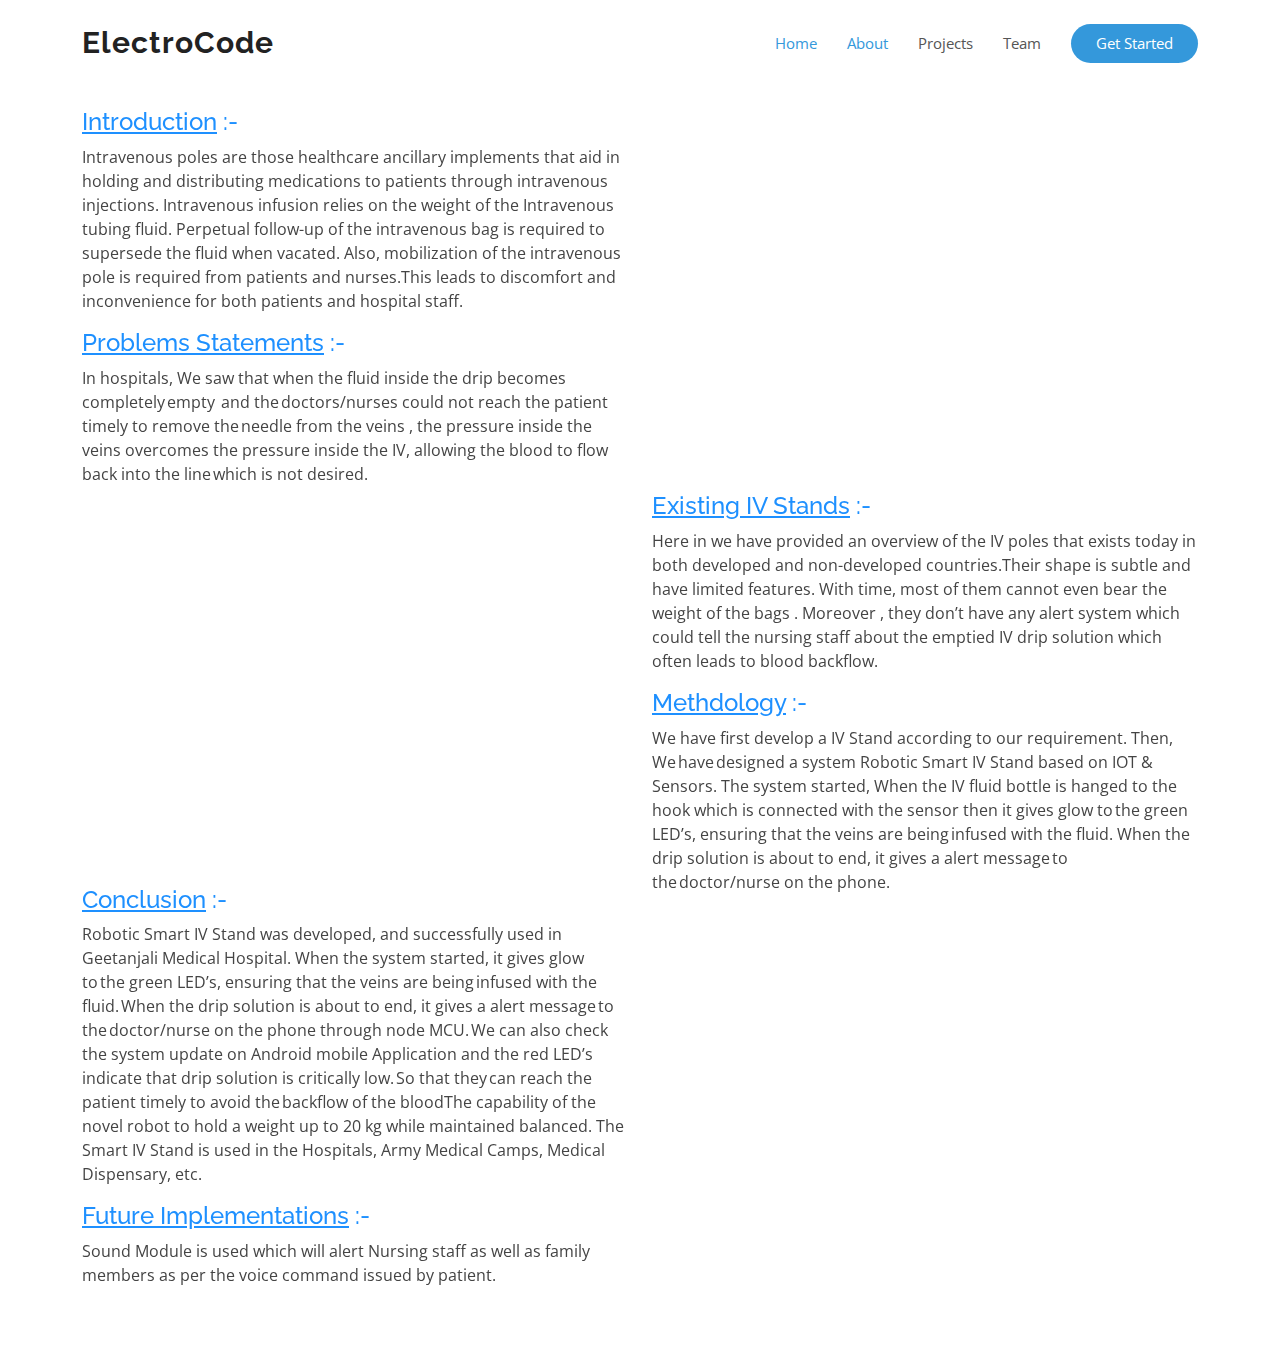
<file: smart_security.html>
<!DOCTYPE html>
<html lang="en">

<head>
  <meta charset="utf-8">
  <meta content="width=device-width, initial-scale=1.0" name="viewport">

  <title>ElectroCode</title>
  <meta content="" name="description">
  <meta content="" name="keywords">

  <!-- Favicons -->
  <link href="assets/img/favicon.jpg" rel="icon">
  <link href="assets/img/apple-touch-icon.jpg" rel="apple-touch-icon">

  <!-- Google Fonts -->
  <link href="https://fonts.googleapis.com/css?family=Open+Sans:300,300i,400,400i,600,600i,700,700i|Raleway:300,300i,400,400i,500,500i,600,600i,700,700i|Poppins:300,300i,400,400i,500,500i,600,600i,700,700i" rel="stylesheet">

  <!-- Vendor CSS Files -->
  <link href="assets/vendor/aos/aos.css" rel="stylesheet">
  <link href="assets/vendor/bootstrap/css/bootstrap.min.css" rel="stylesheet">
  <link href="assets/vendor/bootstrap-icons/bootstrap-icons.css" rel="stylesheet">
  <link href="assets/vendor/boxicons/css/boxicons.min.css" rel="stylesheet">
  <link href="assets/vendor/glightbox/css/glightbox.min.css" rel="stylesheet">
  <link href="assets/vendor/remixicon/remixicon.css" rel="stylesheet">
  <link href="assets/vendor/swiper/swiper-bundle.min.css" rel="stylesheet">

  <!-- Template Main CSS File -->
  <link href="assets/css/style.css" rel="stylesheet">
</head>

<body>

  <!-- ======= Header ======= -->
  <header id="header" class="fixed-top d-flex align-items-center">
    <div class="container d-flex align-items-center justify-content-between">

      <div class="logo">
        <h1><a href="index.html">ElectroCode</a></h1>
        <!-- Uncomment below if you prefer to use an image logo -->
        <!-- <a href="index.html"><img src="assets/img/logo.png" alt="" class="img-fluid"></a>-->
      </div>

      <nav id="navbar" class="navbar">
        <ul>
          <li><a class="nav-link scrollto active" href="index.html#hero">Home</a></li>
          <li><a class="nav-link scrollto" href="index.html#about">About</a></li>
          <li><a class="nav-link scrollto" href="index.html#services">Projects</a></li>
          <li><a class="nav-link scrollto" href="index.html#team">Team</a></li>
          <li><a class="getstarted scrollto" href="index.html#about">Get Started</a></li>
        </ul>
        <i class="bi bi-list mobile-nav-toggle"></i>
      </nav><!-- .navbar -->

    </div>
  </header><!-- End Header -->
  <br><br>


  <section id="about" class="about">
    <div class="container">

      <div class="row content">
        <div class="col-lg-6" data-aos="fade-up" data-aos-delay="150">
          <h4 style="color:dodgerblue;"><u>Introduction</u> :- </h4>
          <p>Intravenous poles are those healthcare ancillary implements that aid
            in holding and distributing medications to patients through intravenous injections. Intravenous infusion 
            relies on the weight of the Intravenous tubing fluid. Perpetual follow-up of the intravenous bag is required
             to supersede the fluid when vacated. Also, mobilization of the intravenous pole is required from patients 
             and nurses.This leads to discomfort and inconvenience for both patients and hospital staff.</p>
        
             <h4 style="color:dodgerblue;"><u>Problems Statements</u> :- </h4>
             <p>In hospitals, We saw that when the fluid inside the drip becomes completely empty  and the doctors/nurses
             could not reach the patient timely to remove the needle from the veins , the pressure inside the veins 
             overcomes the  pressure inside the IV, allowing the blood to flow back into the line which is not desired.</p>
        
             <br><br><br><br><br><br><br><br><br><br><br><br><br><br><br><br>

             <h4 style="color:dodgerblue;"><u>Conclusion</u> :- </h4>
             <p>Robotic Smart IV Stand was developed, and successfully used in Geetanjali Medical Hospital. When the 
               system started, it gives glow to the green LED’s, ensuring that the veins are being infused with the 
               fluid. When the drip solution is about to end, it gives a alert 	message to the doctor/nurse on the 
               phone through node MCU. We can also check the system update on Android mobile Application and the red
                LED’s indicate that drip solution 	is critically low. So that they can reach the patient timely
                 to avoid the backflow of the bloodThe capability of the novel robot to hold a weight up to 20 kg
                  while maintained balanced. The Smart IV Stand is used in the Hospitals, Army Medical Camps,
                   Medical Dispensary, etc.</p>

               <h4 style="color:dodgerblue;"><u>Future Implementations</u> :- </h4>
               <p>Sound Module is used which will alert Nursing staff as well as family members as per the 
                 voice command issued by patient.​</p>
            
        </div>
        <div class="col-lg-6 pt-4 pt-lg-0" data-aos="fade-up" data-aos-delay="300">

          <br><br><br><br><br><br><br><br><br><br><br><br><br><br><br><br>
             <h4 style="color:dodgerblue;"><u>Existing IV Stands</u> :- </h4>
             <p>Here in we have provided an overview of the IV poles that exists today in both developed and non-developed
             countries.Their shape is  subtle and have limited features. With time, most of them cannot even bear the
              weight of the bags . Moreover , they don’t have any alert system which could tell the nursing staff about
               the emptied IV drip solution which often leads to blood backflow.</p>

               <h4 style="color:dodgerblue;"><u>Methdology</u> :- </h4>
               <p>We have first develop a IV Stand according to our requirement. Then, We have designed a system 
                 Robotic Smart IV Stand based on IOT & Sensors. The system started, When the IV fluid bottle is 
                 hanged  to the hook which is connected with the sensor then it gives glow to the green LED’s, 
                 ensuring that the veins are being infused with the fluid. When the drip solution is about to end, 
                 it gives a alert message to the doctor/nurse on the phone. </p>
        
        </div>
      </div>

    </div>
  </section>


  <a href="#" class="back-to-top d-flex align-items-center justify-content-center"><i class="bi bi-arrow-up-short"></i></a>

  <!-- Vendor JS Files -->
  <script src="assets/vendor/aos/aos.js"></script>
  <script src="assets/vendor/bootstrap/js/bootstrap.bundle.min.js"></script>
  <script src="assets/vendor/glightbox/js/glightbox.min.js"></script>
  <script src="assets/vendor/isotope-layout/isotope.pkgd.min.js"></script>
  <script src="assets/vendor/php-email-form/validate.js"></script>
  <script src="assets/vendor/purecounter/purecounter.js"></script>
  <script src="assets/vendor/swiper/swiper-bundle.min.js"></script>

  <!-- Template Main JS File -->
  <script src="assets/js/main.js"></script>

</body>

</html>
</file>
<file: assets/css/style.css>
body {
  font-family: "Open Sans", sans-serif;
  color: #444444;
}

a {
  color: #3498db;
  text-decoration: none;
}

a:hover {
  color: #5faee3;
  text-decoration: none;
}

h1, h2, h3, h4, h5, h6 {
  font-family: "Raleway", sans-serif;
}

/*--------------------------------------------------------------
# Back to top button
--------------------------------------------------------------*/
.back-to-top {
  position: fixed;
  visibility: hidden;
  opacity: 0;
  right: 15px;
  bottom: 15px;
  z-index: 996;
  background: #3498db;
  width: 40px;
  height: 40px;
  border-radius: 4px;
  transition: all 0.4s;
}

.back-to-top i {
  font-size: 28px;
  color: #fff;
  line-height: 0;
}

.back-to-top:hover {
  background: #57aae1;
  color: #fff;
}

.back-to-top.active {
  visibility: visible;
  opacity: 1;
}

/*--------------------------------------------------------------
# Disable AOS delay on mobile
--------------------------------------------------------------*/
@media screen and (max-width: 768px) {
  [data-aos-delay] {
    transition-delay: 0 !important;
  }
}

/*--------------------------------------------------------------
# Header
--------------------------------------------------------------*/
#header {
  z-index: 997;
  transition: all 0.5s;
  padding: 22px 0;
  background: #fff;
}

#header.header-scrolled {
  box-shadow: 0px 2px 15px rgba(0, 0, 0, 0.1);
  padding: 12px 0;
}

#header .logo h1 {
  font-size: 30px;
  margin: 0;
  padding: 0;
  line-height: 1;
  font-weight: 700;
  letter-spacing: 1px;
}

#header .logo h1 a, #header .logo h1 a:hover {
  color: #222222;
  text-decoration: none;
}

#header .logo img {
  padding: 0;
  margin: 0;
  max-height: 40px;
}

/*--------------------------------------------------------------
# Navigation Menu
--------------------------------------------------------------*/
/**
* Desktop Navigation 
*/
.navbar {
  padding: 0;
}

.navbar ul {
  margin: 0;
  padding: 0;
  display: flex;
  list-style: none;
  align-items: center;
}

.navbar li {
  position: relative;
}

.navbar a {
  display: flex;
  align-items: center;
  justify-content: space-between;
  padding: 10px 0 10px 30px;
  font-size: 15px;
  font-weight: 400;
  color: #555555;
  white-space: nowrap;
  transition: 0.3s;
}

.navbar a i {
  font-size: 12px;
  line-height: 0;
  margin-left: 5px;
}

.navbar a:hover, .navbar .active, .navbar li:hover > a {
  color: #3498db;
}

.navbar .getstarted {
  background: #3498db;
  padding: 8px 25px;
  margin-left: 30px;
  border-radius: 50px;
  color: #fff;
}

.navbar .getstarted:hover {
  color: #fff;
  background: #4aa3df;
}

.navbar .dropdown ul {
  display: block;
  position: absolute;
  left: 30px;
  top: calc(100% + 30px);
  margin: 0;
  padding: 10px 0;
  z-index: 99;
  opacity: 0;
  visibility: hidden;
  background: #fff;
  box-shadow: 0px 0px 30px rgba(127, 137, 161, 0.25);
  transition: 0.3s;
  border-radius: 4px;
}

.navbar .dropdown ul li {
  min-width: 200px;
}

.navbar .dropdown ul a {
  padding: 10px 20px;
  font-size: 14px;
}

.navbar .dropdown ul a i {
  font-size: 12px;
}

.navbar .dropdown ul a:hover, .navbar .dropdown ul .active:hover, .navbar .dropdown ul li:hover > a {
  color: #3498db;
}

.navbar .dropdown:hover > ul {
  opacity: 1;
  top: 100%;
  visibility: visible;
}

.navbar .dropdown .dropdown ul {
  top: 0;
  left: calc(100% - 30px);
  visibility: hidden;
}

.navbar .dropdown .dropdown:hover > ul {
  opacity: 1;
  top: 0;
  left: 100%;
  visibility: visible;
}

@media (max-width: 1366px) {
  .navbar .dropdown .dropdown ul {
    left: -90%;
  }
  .navbar .dropdown .dropdown:hover > ul {
    left: -100%;
  }
}

/**
* Mobile Navigation 
*/
.mobile-nav-toggle {
  color: #222222;
  font-size: 28px;
  cursor: pointer;
  display: none;
  line-height: 0;
  transition: 0.5s;
}

.mobile-nav-toggle.bi-x {
  color: #fff;
}

@media (max-width: 991px) {
  .mobile-nav-toggle {
    display: block;
  }
  .navbar ul {
    display: none;
  }
}

.navbar-mobile {
  position: fixed;
  overflow: hidden;
  top: 0;
  right: 0;
  left: 0;
  bottom: 0;
  background: rgba(9, 9, 9, 0.9);
  transition: 0.3s;
  z-index: 999;
}

.navbar-mobile .mobile-nav-toggle {
  position: absolute;
  top: 15px;
  right: 15px;
}

.navbar-mobile ul {
  display: block;
  position: absolute;
  top: 55px;
  right: 15px;
  bottom: 15px;
  left: 15px;
  padding: 10px 0;
  border-radius: 8px;
  background-color: #fff;
  overflow-y: auto;
  transition: 0.3s;
}

.navbar-mobile a {
  padding: 10px 20px;
  font-size: 15px;
  color: #222222;
}

.navbar-mobile a:hover, .navbar-mobile .active, .navbar-mobile li:hover > a {
  color: #3498db;
}

.navbar-mobile .getstarted {
  margin: 15px;
}

.navbar-mobile .dropdown ul {
  position: static;
  display: none;
  margin: 10px 20px;
  padding: 10px 0;
  z-index: 99;
  opacity: 1;
  visibility: visible;
  background: #fff;
  box-shadow: 0px 0px 30px rgba(127, 137, 161, 0.25);
}

.navbar-mobile .dropdown ul li {
  min-width: 200px;
}

.navbar-mobile .dropdown ul a {
  padding: 10px 20px;
}

.navbar-mobile .dropdown ul a i {
  font-size: 12px;
}

.navbar-mobile .dropdown ul a:hover, .navbar-mobile .dropdown ul .active:hover, .navbar-mobile .dropdown ul li:hover > a {
  color: #3498db;
}

.navbar-mobile .dropdown > .dropdown-active {
  display: block;
}

/*--------------------------------------------------------------
# Hero Section
--------------------------------------------------------------*/
#hero {
  width: 100%;
  height: 70vh;
  margin-top: 70px;
}

#hero h1 {
  margin: 0 0 10px 0;
  font-size: 48px;
  font-weight: 700;
  line-height: 56px;
  color: black;
}

#hero h2 {
  color: #484848;
  margin-bottom: 50px;
  font-size: 24px;
}

#hero .btn-get-started {
  font-family: "Raleway", sans-serif;
  font-weight: 500;
  font-size: 16px;
  letter-spacing: 1px;
  display: inline-block;
  padding: 10px 30px;
  border-radius: 50px;
  transition: 0.5s;
  color: #3498db;
  border: 2px solid #3498db;
}

#hero .btn-get-started:hover {
  background: #3498db;
  color: #fff;
}

#hero .animated {
  animation: up-down 2s ease-in-out infinite alternate-reverse both;
}

@media (min-width: 1024px) {
  #hero {
    background-attachment: fixed;
  }
}

@media (max-width: 991px) {
  #hero {
    height: 100vh;
  }
  #hero .animated {
    -webkit-animation: none;
    animation: none;
  }
  #hero .hero-img {
    text-align: center;
  }
  #hero .hero-img img {
    width: 50%;
  }
}

@media (max-width: 768px) {
  #hero {
    margin-top: 20px;
  }
  #hero h1 {
    font-size: 28px;
    line-height: 36px;
  }
  #hero h2 {
    font-size: 18px;
    line-height: 24px;
    margin-bottom: 30px;
  }
  #hero .hero-img img {
    width: 70%;
  }
}

@media (max-width: 575px) {
  #hero .hero-img img {
    width: 80%;
  }
}

@-webkit-keyframes up-down {
  0% {
    transform: translateY(10px);
  }
  100% {
    transform: translateY(-10px);
  }
}

@keyframes up-down {
  0% {
    transform: translateY(10px);
  }
  100% {
    transform: translateY(-10px);
  }
}

/*--------------------------------------------------------------
# Sections General
--------------------------------------------------------------*/
section {
  padding: 60px 0;
  overflow: hidden;
}

.section-bg {
  background-color: #f7fbfe;
}

.section-title {
  text-align: center;
  padding-bottom: 30px;
}

.section-title h2 {
  font-size: 32px;
  font-weight: bold;
  text-transform: uppercase;
  position: relative;
  color: #222222;
}

.section-title h2::before, .section-title h2::after {
  content: '';
  width: 50px;
  height: 2px;
  background: #3498db;
  display: inline-block;
}

.section-title h2::before {
  margin: 0 15px 10px 0;
}

.section-title h2::after {
  margin: 0 0 10px 15px;
}

.section-title p {
  margin: 15px 0 0 0;
}

/*--------------------------------------------------------------
# Clients
--------------------------------------------------------------*/
.clients {
  background: #f3f9fd;
  padding: 10px 0;
  text-align: center;
}

.clients .col-lg-2 {
  display: flex;
  align-items: center;
  justify-content: center;
}

.clients img {
  width: 50%;
  filter: grayscale(100);
  transition: all 0.4s ease-in-out;
  display: inline-block;
  padding: 10px 0;
}

.clients img:hover {
  filter: none;
  transform: scale(1.1);
}

@media (max-width: 768px) {
  .clients img {
    width: 40%;
  }
}

@media (max-width: 575px) {
  .clients img {
    width: 30%;
  }
}

/*--------------------------------------------------------------
# About Us
--------------------------------------------------------------*/
.about .content h3 {
  font-weight: 600;
  font-size: 26px;
}

.about .content ul {
  list-style: none;
  padding: 0;
}

.about .content ul li {
  padding-left: 28px;
  position: relative;
}

.about .content ul li + li {
  margin-top: 10px;
}

.about .content ul i {
  position: absolute;
  left: 0;
  top: 2px;
  font-size: 20px;
  color: #3498db;
  line-height: 1;
}

.about .content p:last-child {
  margin-bottom: 0;
}

.about .content .btn-learn-more {
  font-family: "Raleway", sans-serif;
  font-weight: 600;
  font-size: 14px;
  letter-spacing: 1px;
  display: inline-block;
  padding: 12px 32px;
  border-radius: 50px;
  transition: 0.3s;
  line-height: 1;
  color: #3498db;
  -webkit-animation-delay: 0.8s;
  animation-delay: 0.8s;
  margin-top: 6px;
  border: 2px solid #3498db;
}

.about .content .btn-learn-more:hover {
  background: #3498db;
  color: #fff;
  text-decoration: none;
}

/*--------------------------------------------------------------
# Counts
--------------------------------------------------------------*/
.counts {
  padding-top: 0;
}

.counts .content {
  padding: 0;
}

.counts .content h3 {
  font-weight: 700;
  font-size: 34px;
  color: #222222;
}

.counts .content p {
  margin-bottom: 0;
}

.counts .content .count-box {
  padding: 20px 0;
  width: 100%;
}

.counts .content .count-box i {
  display: block;
  font-size: 36px;
  color: #3498db;
  float: left;
  line-height: 0;
}

.counts .content .count-box span {
  font-size: 36px;
  line-height: 30px;
  display: block;
  font-weight: 700;
  color: #222222;
  margin-left: 50px;
}

.counts .content .count-box p {
  padding: 15px 0 0 0;
  margin: 0 0 0 50px;
  font-family: "Raleway", sans-serif;
  font-size: 14px;
  color: #484848;
}

.counts .content .count-box a {
  font-weight: 600;
  display: block;
  margin-top: 20px;
  color: #484848;
  font-size: 15px;
  font-family: "Poppins", sans-serif;
  transition: ease-in-out 0.3s;
}

.counts .content .count-box a:hover {
  color: #6f6f6f;
}

@media (max-width: 1024px) {
  .counts .image {
    text-align: center;
  }
  .counts .image img {
    max-width: 70%;
  }
}

@media (max-width: 667px) {
  .counts .image img {
    max-width: 100%;
  }
}

/*--------------------------------------------------------------
# Services
--------------------------------------------------------------*/
.services .icon-box {
  padding: 30px;
  position: relative;
  overflow: hidden;
  background: #fff;
  box-shadow: 0 0 29px 0 rgba(68, 88, 144, 0.12);
  transition: all 0.3s ease-in-out;
  border-radius: 8px;
  z-index: 1;
}

.services .icon-box::before {
  content: '';
  position: absolute;
  background: #e1f0fa;
  right: -60px;
  top: -40px;
  width: 100px;
  height: 100px;
  border-radius: 50px;
  transition: all 0.3s;
  z-index: -1;
}

.services .icon-box:hover::before {
  background: #3498db;
  right: 0;
  top: 0;
  width: 100%;
  height: 100%;
  border-radius: 0px;
}

.services .icon {
  margin: 0 auto 20px auto;
  padding-top: 10px;
  display: inline-block;
  text-align: center;
  border-radius: 50%;
  width: 60px;
  height: 60px;
  background: #3498db;
  transition: all 0.3s ease-in-out;
}

.services .icon i {
  font-size: 36px;
  line-height: 1;
  color: #fff;
}

.services .title {
  font-weight: 700;
  margin-bottom: 15px;
  font-size: 18px;
}

.services .title a {
  color: #111;
}

.services .description {
  font-size: 15px;
  line-height: 28px;
  margin-bottom: 0;
}

.services .icon-box:hover .title a, .services .icon-box:hover .description {
  color: #fff;
}

.services .icon-box:hover .icon {
  background: #fff;
}

.services .icon-box:hover .icon i {
  color: #3498db;
}

/*--------------------------------------------------------------
# More Services
--------------------------------------------------------------*/
.more-services {
  padding-top: 20px;
}

.more-services .card {
  border: 0;
  padding: 160px 20px 20px 20px;
  position: relative;
  width: 100%;
  background-size: cover;
  background-repeat: no-repeat;
  background-position: center center;
}

.more-services .card-body {
  z-index: 10;
  background: rgba(255, 255, 255, 0.9);
  padding: 15px 30px;
  box-shadow: 0px 2px 15px rgba(0, 0, 0, 0.1);
  transition: 0.3s;
  transition: ease-in-out 0.4s;
  border-radius: 5px;
}

.more-services .card-title {
  font-weight: 700;
  text-align: center;
  margin-bottom: 15px;
}

.more-services .card-title a {
  color: #222222;
}

.more-services .card-text {
  color: #5e5e5e;
}

.more-services .read-more a {
  color: #777777;
  text-transform: uppercase;
  font-weight: 600;
  font-size: 12px;
  transition: 0.4s;
}

.more-services .read-more a:hover {
  text-decoration: underline;
}

.more-services .card:hover .card-body {
  background: #3498db;
}

.more-services .card:hover .read-more a, .more-services .card:hover .card-title, .more-services .card:hover .card-title a, .more-services .card:hover .card-text {
  color: #fff;
}

/*--------------------------------------------------------------
# Features
--------------------------------------------------------------*/
.features .icon-box {
  display: flex;
  align-items: center;
  padding: 20px;
  background: #f6f6f6;
  transition: ease-in-out 0.3s;
}

.features .icon-box i {
  font-size: 32px;
  padding-right: 10px;
  line-height: 1;
}

.features .icon-box h3 {
  font-weight: 700;
  margin: 0;
  padding: 0;
  line-height: 1;
  font-size: 16px;
}

.features .icon-box h3 a {
  color: #222222;
  transition: ease-in-out 0.3s;
}

.features .icon-box h3 a:hover {
  color: #3498db;
}

.features .icon-box:hover {
  background: #eef7fc;
}

/*--------------------------------------------------------------
# Testimonials
--------------------------------------------------------------*/
.testimonials .testimonial-wrap {
  padding-left: 50px;
}

.testimonials .testimonial-item {
  box-sizing: content-box;
  padding: 30px 30px 30px 60px;
  margin: 30px 15px;
  min-height: 200px;
  box-shadow: 0px 2px 12px rgba(0, 0, 0, 0.08);
  position: relative;
  background: #fff;
}

.testimonials .testimonial-item .testimonial-img {
  width: 90px;
  border-radius: 10px;
  border: 6px solid #fff;
  position: absolute;
  left: -45px;
}

.testimonials .testimonial-item h3 {
  font-size: 18px;
  font-weight: bold;
  margin: 10px 0 5px 0;
  color: #111;
}

.testimonials .testimonial-item h4 {
  font-size: 14px;
  color: #999;
  margin: 0;
}

.testimonials .testimonial-item .quote-icon-left, .testimonials .testimonial-item .quote-icon-right {
  color: #e1f0fa;
  font-size: 26px;
}

.testimonials .testimonial-item .quote-icon-left {
  display: inline-block;
  left: -5px;
  position: relative;
}

.testimonials .testimonial-item .quote-icon-right {
  display: inline-block;
  right: -5px;
  position: relative;
  top: 10px;
}

.testimonials .testimonial-item p {
  font-style: italic;
  margin: 15px auto 15px auto;
}

.testimonials .swiper-pagination {
  margin-top: 20px;
  position: relative;
}

.testimonials .swiper-pagination .swiper-pagination-bullet {
  width: 12px;
  height: 12px;
  background-color: #fff;
  opacity: 1;
  border: 1px solid #3498db;
}

.testimonials .swiper-pagination .swiper-pagination-bullet-active {
  background-color: #3498db;
}

@media (max-width: 767px) {
  .testimonials .testimonial-wrap {
    padding-left: 0;
  }
  .testimonials .testimonial-item {
    padding: 30px;
    margin: 15px;
  }
  .testimonials .testimonial-item .testimonial-img {
    position: static;
    left: auto;
  }
}

/*--------------------------------------------------------------
# Portfolio
--------------------------------------------------------------*/
.portfolio .portfolio-item {
  margin-bottom: 30px;
}

.portfolio #portfolio-flters {
  padding: 0;
  margin: 0 auto 20px auto;
  list-style: none;
  text-align: center;
}

.portfolio #portfolio-flters li {
  cursor: pointer;
  display: inline-block;
  padding: 8px 15px 10px 15px;
  font-size: 14px;
  font-weight: 600;
  line-height: 1;
  text-transform: uppercase;
  color: #222222;
  margin-bottom: 5px;
  transition: all 0.3s ease-in-out;
  border-radius: 3px;
}

.portfolio #portfolio-flters li:hover, .portfolio #portfolio-flters li.filter-active {
  color: #fff;
  background: #3498db;
}

.portfolio #portfolio-flters li:last-child {
  margin-right: 0;
}

.portfolio .portfolio-wrap {
  transition: 0.3s;
  position: relative;
  overflow: hidden;
  z-index: 1;
  background: rgba(34, 34, 34, 0.6);
}

.portfolio .portfolio-wrap::before {
  content: "";
  background: rgba(34, 34, 34, 0.6);
  position: absolute;
  left: 0;
  right: 0;
  top: 0;
  bottom: 0;
  transition: all ease-in-out 0.3s;
  z-index: 2;
  opacity: 0;
}

.portfolio .portfolio-wrap img {
  transition: all ease-in-out 0.3s;
}

.portfolio .portfolio-wrap .portfolio-info {
  opacity: 0;
  position: absolute;
  top: 0;
  left: 0;
  right: 0;
  bottom: 0;
  z-index: 3;
  transition: all ease-in-out 0.3s;
  display: flex;
  flex-direction: column;
  justify-content: flex-end;
  align-items: flex-start;
  padding: 20px;
}

.portfolio .portfolio-wrap .portfolio-info h4 {
  font-size: 20px;
  color: #fff;
  font-weight: 600;
}

.portfolio .portfolio-wrap .portfolio-info p {
  color: rgba(255, 255, 255, 0.7);
  font-size: 14px;
  text-transform: uppercase;
  padding: 0;
  margin: 0;
  font-style: italic;
}

.portfolio .portfolio-wrap .portfolio-links {
  text-align: center;
  z-index: 4;
}

.portfolio .portfolio-wrap .portfolio-links a {
  color: #fff;
  margin: 0 5px 0 0;
  font-size: 28px;
  display: inline-block;
  transition: 0.3s;
}

.portfolio .portfolio-wrap .portfolio-links a:hover {
  color: #3498db;
}

.portfolio .portfolio-wrap:hover::before {
  opacity: 1;
}

.portfolio .portfolio-wrap:hover img {
  transform: scale(1.2);
}

.portfolio .portfolio-wrap:hover .portfolio-info {
  opacity: 1;
}

/*--------------------------------------------------------------
# Portfolio Details
--------------------------------------------------------------*/
.portfolio-details {
  padding-top: 40px;
}

.portfolio-details .portfolio-details-slider img {
  width: 100%;
}

.portfolio-details .portfolio-details-slider .swiper-pagination {
  margin-top: 20px;
  position: relative;
}

.portfolio-details .portfolio-details-slider .swiper-pagination .swiper-pagination-bullet {
  width: 12px;
  height: 12px;
  background-color: #fff;
  opacity: 1;
  border: 1px solid #3498db;
}

.portfolio-details .portfolio-details-slider .swiper-pagination .swiper-pagination-bullet-active {
  background-color: #3498db;
}

.portfolio-details .portfolio-info {
  padding: 30px;
  box-shadow: 0px 0 30px rgba(34, 34, 34, 0.08);
}

.portfolio-details .portfolio-info h3 {
  font-size: 22px;
  font-weight: 700;
  margin-bottom: 20px;
  padding-bottom: 20px;
  border-bottom: 1px solid #eee;
}

.portfolio-details .portfolio-info ul {
  list-style: none;
  padding: 0;
  font-size: 15px;
}

.portfolio-details .portfolio-info ul li + li {
  margin-top: 10px;
}

.portfolio-details .portfolio-description {
  padding-top: 30px;
}

.portfolio-details .portfolio-description h2 {
  font-size: 26px;
  font-weight: 700;
  margin-bottom: 20px;
}

.portfolio-details .portfolio-description p {
  padding: 0;
}

/*--------------------------------------------------------------
# Team
--------------------------------------------------------------*/
.team .member {
  margin-bottom: 20px;
  overflow: hidden;
  text-align: center;
  border-radius: 5px;
  background: #fff;
  box-shadow: 0px 2px 15px rgba(0, 0, 0, 0.1);
}

.team .member .member-img {
  position: relative;
  overflow: hidden;
}

.team .member .social {
  position: absolute;
  left: 0;
  bottom: 0;
  right: 0;
  height: 40px;
  opacity: 0;
  transition: ease-in-out 0.3s;
  background: rgba(255, 255, 255, 0.85);
  display: inline-flex;
  justify-content: center;
  align-items: center;
}

.team .member .social a {
  transition: color 0.3s;
  color: #222222;
  margin: 0 10px;
  display: inline-flex;
  justify-content: center;
  align-items: center;
}

.team .member .social a i {
  line-height: 0;
}

.team .member .social a:hover {
  color: #3498db;
}

.team .member .social i {
  font-size: 18px;
  margin: 0 2px;
}

.team .member .member-info {
  padding: 25px 15px;
}

.team .member .member-info h4 {
  font-weight: 700;
  margin-bottom: 5px;
  font-size: 18px;
  color: #222222;
}

.team .member .member-info span {
  display: block;
  font-size: 13px;
  font-weight: 400;
  color: #aaaaaa;
}

.team .member .member-info p {
  font-style: italic;
  font-size: 14px;
  line-height: 26px;
  color: #777777;
}

.team .member:hover .social {
  opacity: 1;
}

/*--------------------------------------------------------------
# Pricing
--------------------------------------------------------------*/
.pricing .box {
  padding: 20px;
  background: #f9f9f9;
  text-align: center;
  border-radius: 8px;
  position: relative;
  overflow: hidden;
  border: 2px solid #f9f9f9;
}

.pricing .box h3 {
  font-weight: 400;
  padding: 15px;
  margin-top: 15px;
  font-size: 18px;
  font-weight: 600;
  color: #222222;
}

.pricing .box h4 {
  font-size: 42px;
  color: #3498db;
  font-weight: 500;
  font-family: "Open Sans", sans-serif;
  margin-bottom: 20px;
}

.pricing .box h4 sup {
  font-size: 20px;
  top: -15px;
  left: -3px;
}

.pricing .box h4 span {
  color: #bababa;
  font-size: 16px;
  font-weight: 300;
}

.pricing .box ul {
  padding: 0;
  list-style: none;
  color: #222222;
  text-align: center;
  line-height: 20px;
  font-size: 14px;
}

.pricing .box ul li {
  padding-bottom: 16px;
}

.pricing .box ul i {
  color: #3498db;
  font-size: 18px;
  padding-right: 4px;
}

.pricing .box ul .na {
  color: #ccc;
  text-decoration: line-through;
}

.pricing .box .btn-wrap {
  padding: 15px;
  text-align: center;
}

.pricing .box .btn-buy {
  display: inline-block;
  padding: 10px 40px 12px 40px;
  border-radius: 50px;
  border: 2px solid #3498db;
  color: #3498db;
  font-size: 14px;
  font-weight: 400;
  font-family: "Raleway", sans-serif;
  font-weight: 600;
  transition: 0.3s;
}

.pricing .box .btn-buy:hover {
  background: #3498db;
  color: #fff;
}

.pricing .recommended {
  border-color: #3498db;
}

.pricing .recommended .btn-buy {
  background: #3498db;
  color: #fff;
}

.pricing .recommended .btn-buy:hover {
  background: #2383c4;
  border-color: #2383c4;
}

/*--------------------------------------------------------------
# F.A.Q
--------------------------------------------------------------*/
.faq .faq-item {
  margin: 20px 0;
  padding: 20px 0;
  border-bottom: 1px solid #eeeeee;
}

.faq .faq-item i {
  color: #8bc4ea;
  font-size: 24px;
  float: left;
  line-height: 0;
  padding: 13px 0 0 0;
  margin: 0;
}

.faq .faq-item h4 {
  font-size: 16px;
  line-height: 26px;
  font-weight: 500;
  margin: 0 0 10px 32px;
  font-family: "Poppins", sans-serif;
}

.faq .faq-item p {
  font-size: 15px;
}

/*--------------------------------------------------------------
# Contact
--------------------------------------------------------------*/
.contact .contact-about h3 {
  font-size: 28px;
  margin: 0 0 10px 0;
  padding: 0;
  line-height: 1;
  font-weight: 700;
  letter-spacing: 1px;
  color: #222222;
}

.contact .contact-about p {
  font-size: 14px;
  line-height: 24px;
  font-family: "Raleway", sans-serif;
  color: #888;
}

.contact .social-links {
  padding-bottom: 20px;
}

.contact .social-links a {
  font-size: 18px;
  display: inline-block;
  background: #fff;
  color: #3498db;
  line-height: 1;
  padding: 8px 0;
  margin-right: 4px;
  border-radius: 50%;
  text-align: center;
  width: 36px;
  height: 36px;
  transition: 0.3s;
  border: 1px solid #3498db;
}

.contact .social-links a:hover {
  background: #3498db;
  color: #fff;
}

.contact .info {
  color: #444444;
}

.contact .info i {
  font-size: 32px;
  color: #3498db;
  float: left;
  line-height: 1;
}

.contact .info p {
  padding: 0 0 10px 42px;
  line-height: 28px;
  font-size: 14px;
}

.contact .php-email-form .error-message {
  display: none;
  color: #fff;
  background: #ed3c0d;
  text-align: left;
  padding: 15px;
  font-weight: 600;
}

.contact .php-email-form .error-message br + br {
  margin-top: 25px;
}

.contact .php-email-form .sent-message {
  display: none;
  color: #fff;
  background: #18d26e;
  text-align: center;
  padding: 15px;
  font-weight: 600;
}

.contact .php-email-form .loading {
  display: none;
  background: #fff;
  text-align: center;
  padding: 15px;
}

.contact .php-email-form .loading:before {
  content: "";
  display: inline-block;
  border-radius: 50%;
  width: 24px;
  height: 24px;
  margin: 0 10px -6px 0;
  border: 3px solid #18d26e;
  border-top-color: #eee;
  -webkit-animation: animate-loading 1s linear infinite;
  animation: animate-loading 1s linear infinite;
}

.contact .php-email-form .form-group {
  margin-bottom: 20px;
}

.contact .php-email-form input, .contact .php-email-form textarea {
  border-radius: 0;
  box-shadow: none;
  font-size: 14px;
  padding: 10px 15px;
}

.contact .php-email-form input:focus, .contact .php-email-form textarea:focus {
  border-color: #3498db;
}

.contact .php-email-form button[type="submit"] {
  background: #3498db;
  border: 0;
  padding: 10px 24px;
  color: #fff;
  transition: 0.4s;
  border-radius: 50px;
}

.contact .php-email-form button[type="submit"]:hover {
  background: #2383c4;
}

@-webkit-keyframes animate-loading {
  0% {
    transform: rotate(0deg);
  }
  100% {
    transform: rotate(360deg);
  }
}

@keyframes animate-loading {
  0% {
    transform: rotate(0deg);
  }
  100% {
    transform: rotate(360deg);
  }
}

/*--------------------------------------------------------------
# Breadcrumbs
--------------------------------------------------------------*/
.breadcrumbs {
  padding: 15px 0;
  background: #f8f8f8;
  min-height: 40px;
  margin-top: 86px;
}

@media (max-width: 992px) {
  .breadcrumbs {
    margin-top: 72px;
  }
}

.breadcrumbs h2 {
  font-size: 28px;
  font-weight: 400;
  margin: 0;
}

.breadcrumbs ol {
  display: flex;
  flex-wrap: wrap;
  list-style: none;
  padding: 0;
  margin: 0;
  font-size: 14px;
}

@media (max-width: 992px) {
  .breadcrumbs ol {
    margin-top: 10px;
  }
}

.breadcrumbs ol li + li {
  padding-left: 10px;
}

.breadcrumbs ol li + li::before {
  display: inline-block;
  padding-right: 10px;
  color: #3c3c3c;
  content: "/";
}

@media (max-width: 768px) {
  .breadcrumbs .d-flex {
    display: block !important;
  }
  .breadcrumbs ol {
    display: block;
  }
  .breadcrumbs ol li {
    display: inline-block;
  }
}

/*--------------------------------------------------------------
# Footer
--------------------------------------------------------------*/
#footer {
  background: #fff;
  box-shadow: 0px 0px 12px 0px rgba(0, 0, 0, 0.1);
  padding: 30px 0;
  color: #222222;
  font-size: 14px;
}

#footer .credits {
  font-size: 13px;
  padding-top: 5px;
  color: #222222;
}

#footer .footer-links a {
  color: #222222;
  padding-left: 15px;
}

#footer .footer-links a:first-child {
  padding-left: 0;
}

#footer .footer-links a:hover {
  color: #3498db;
}
</file>
